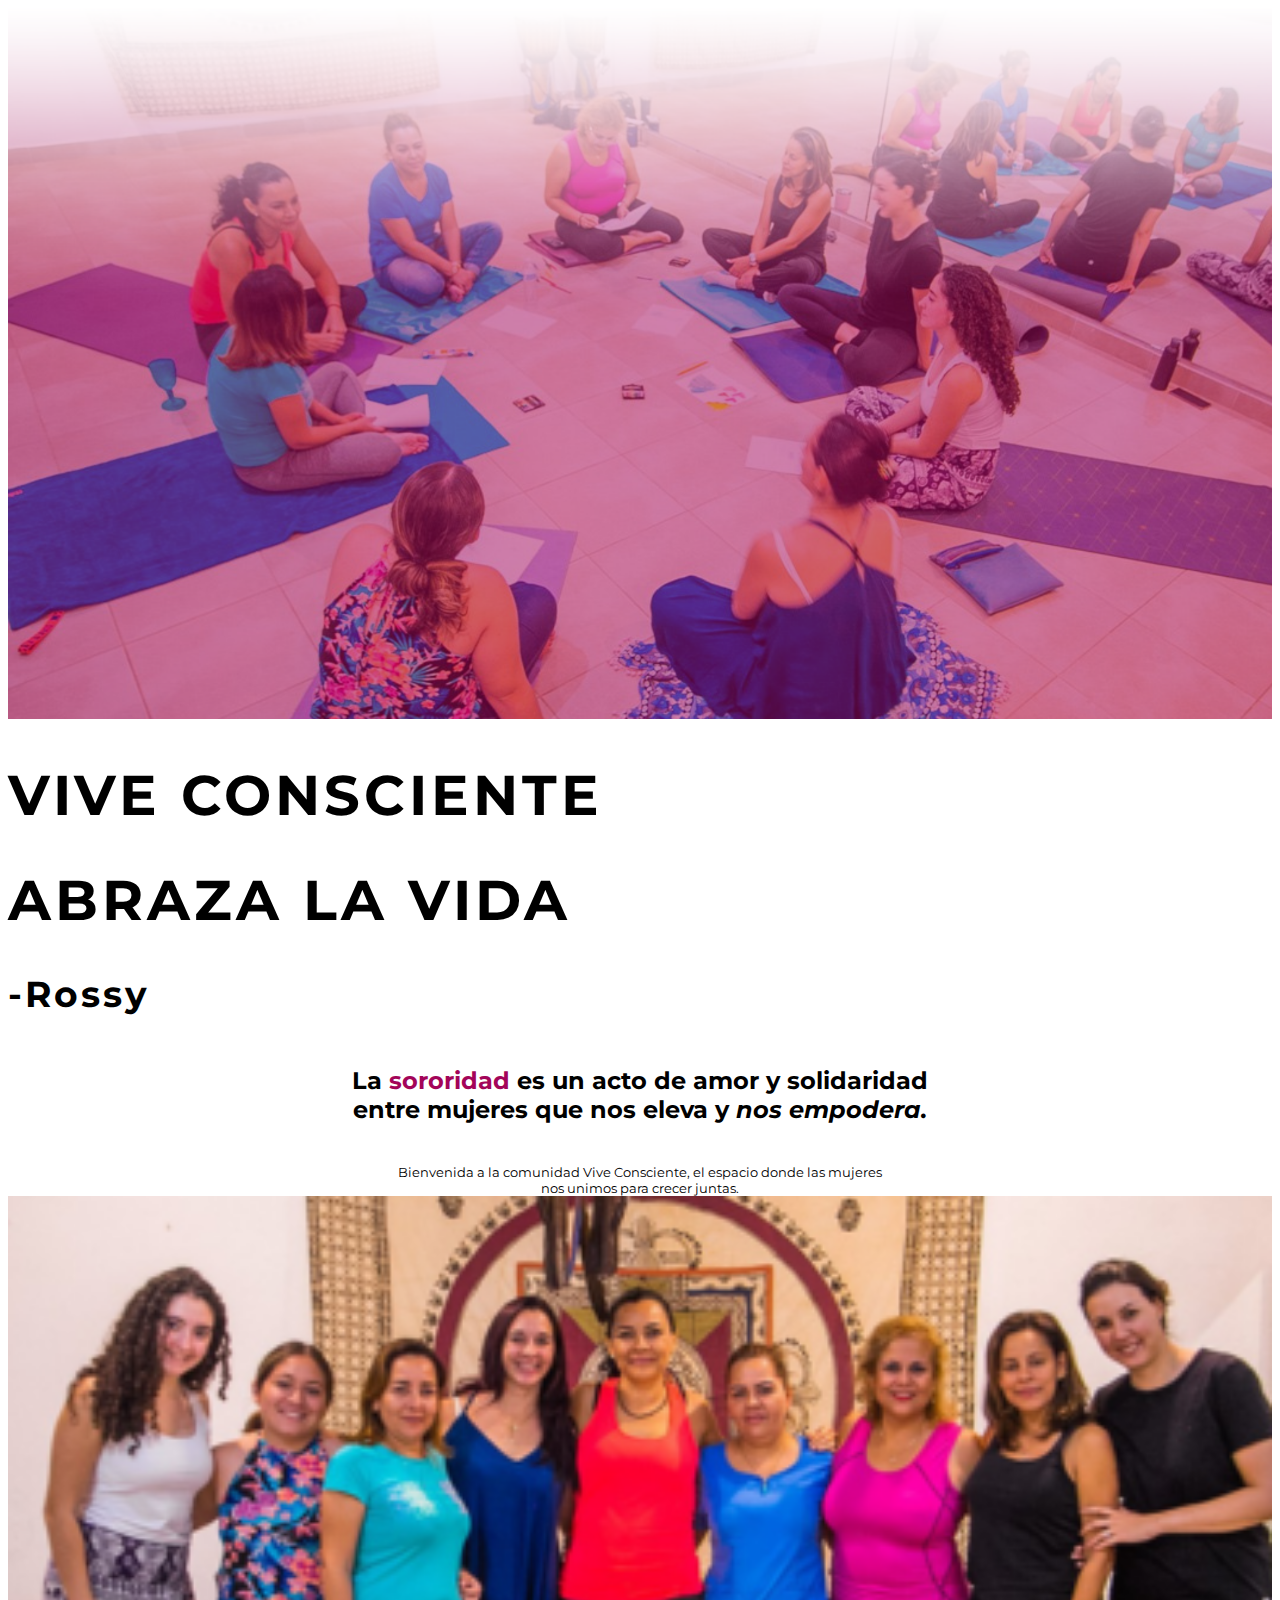
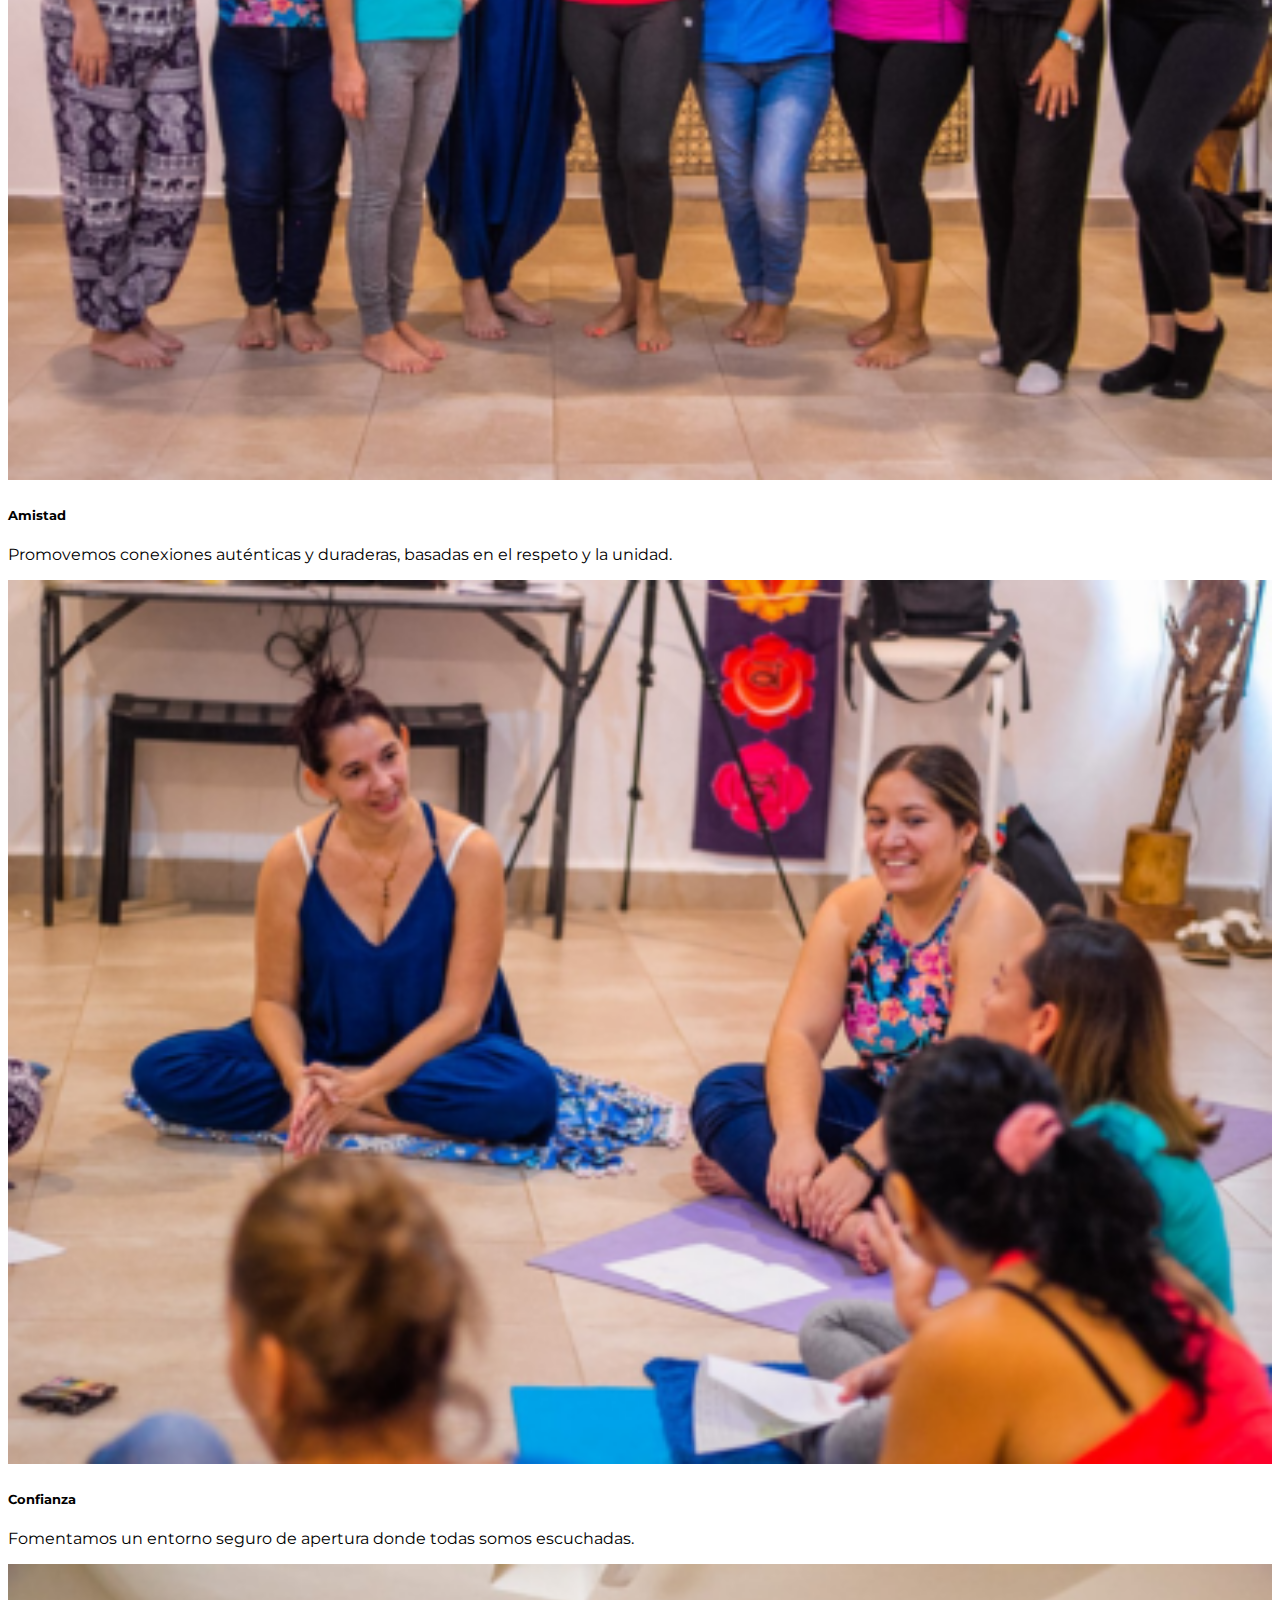
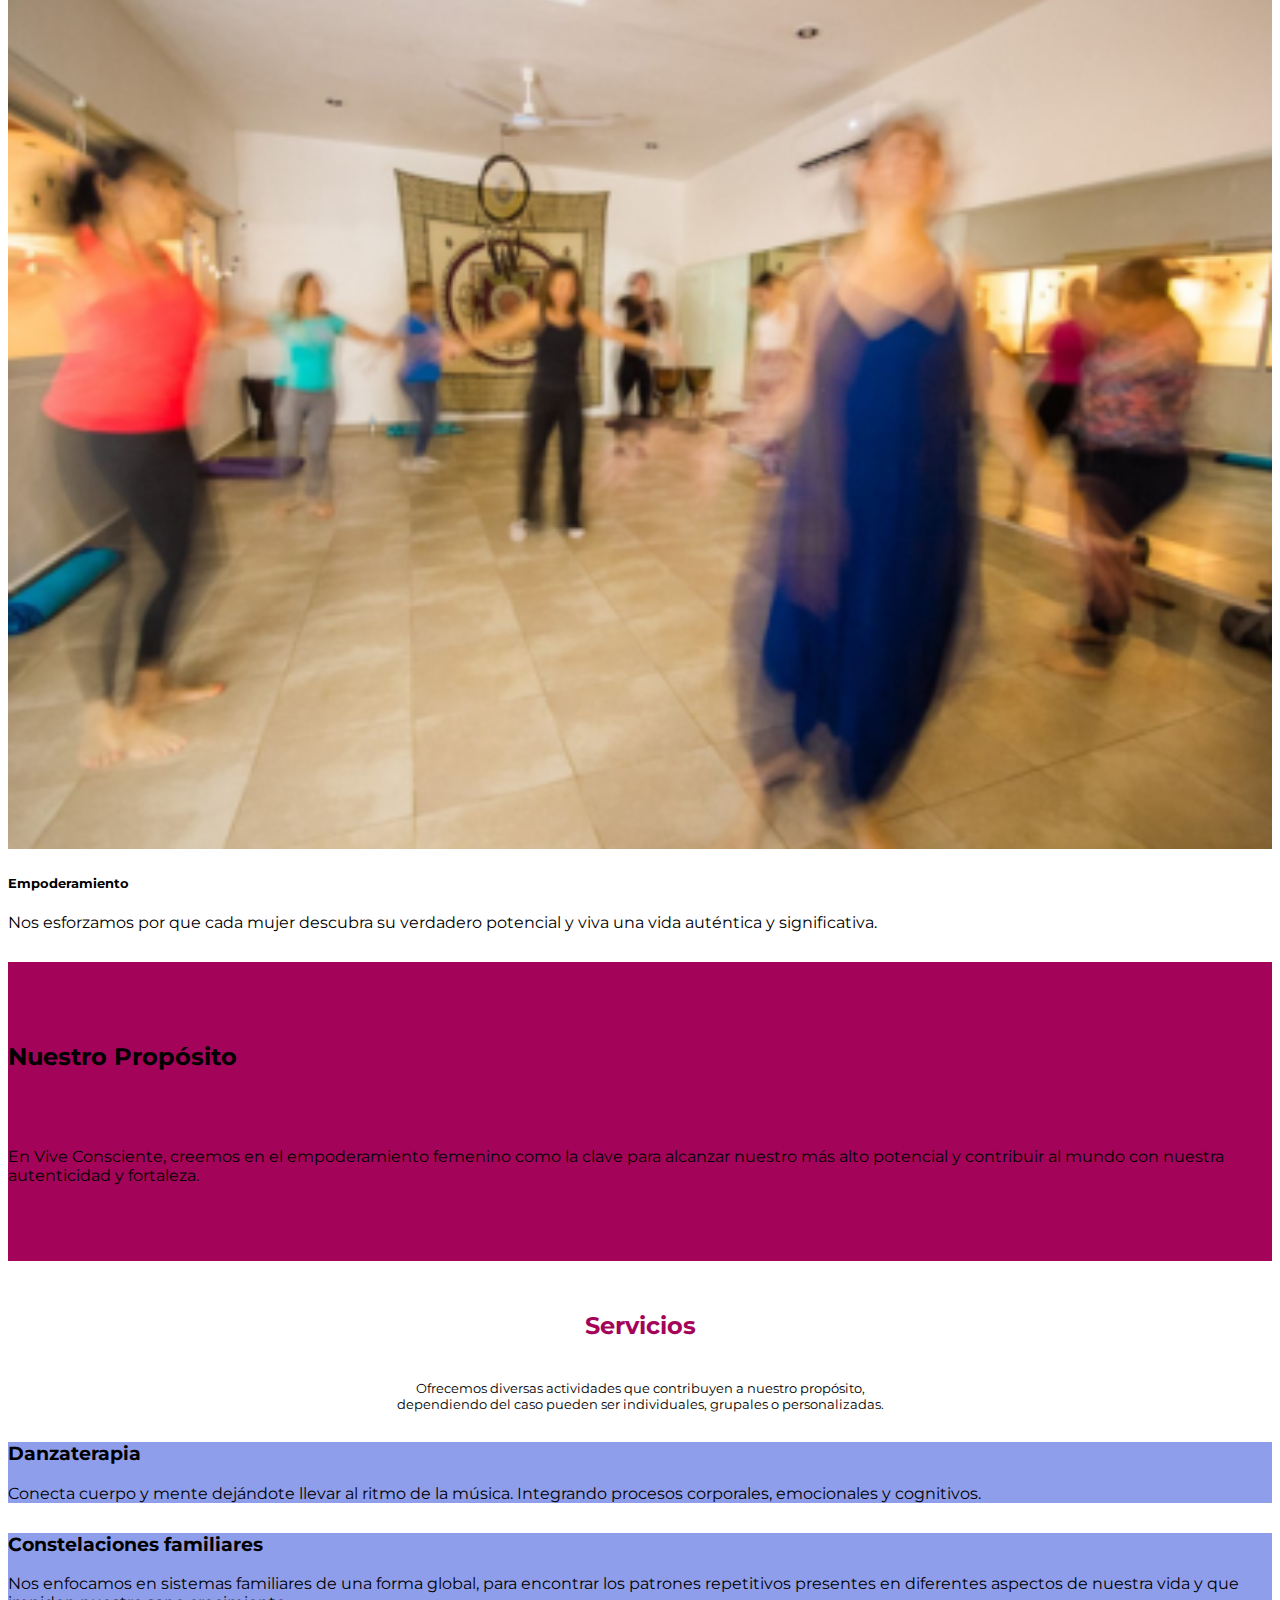
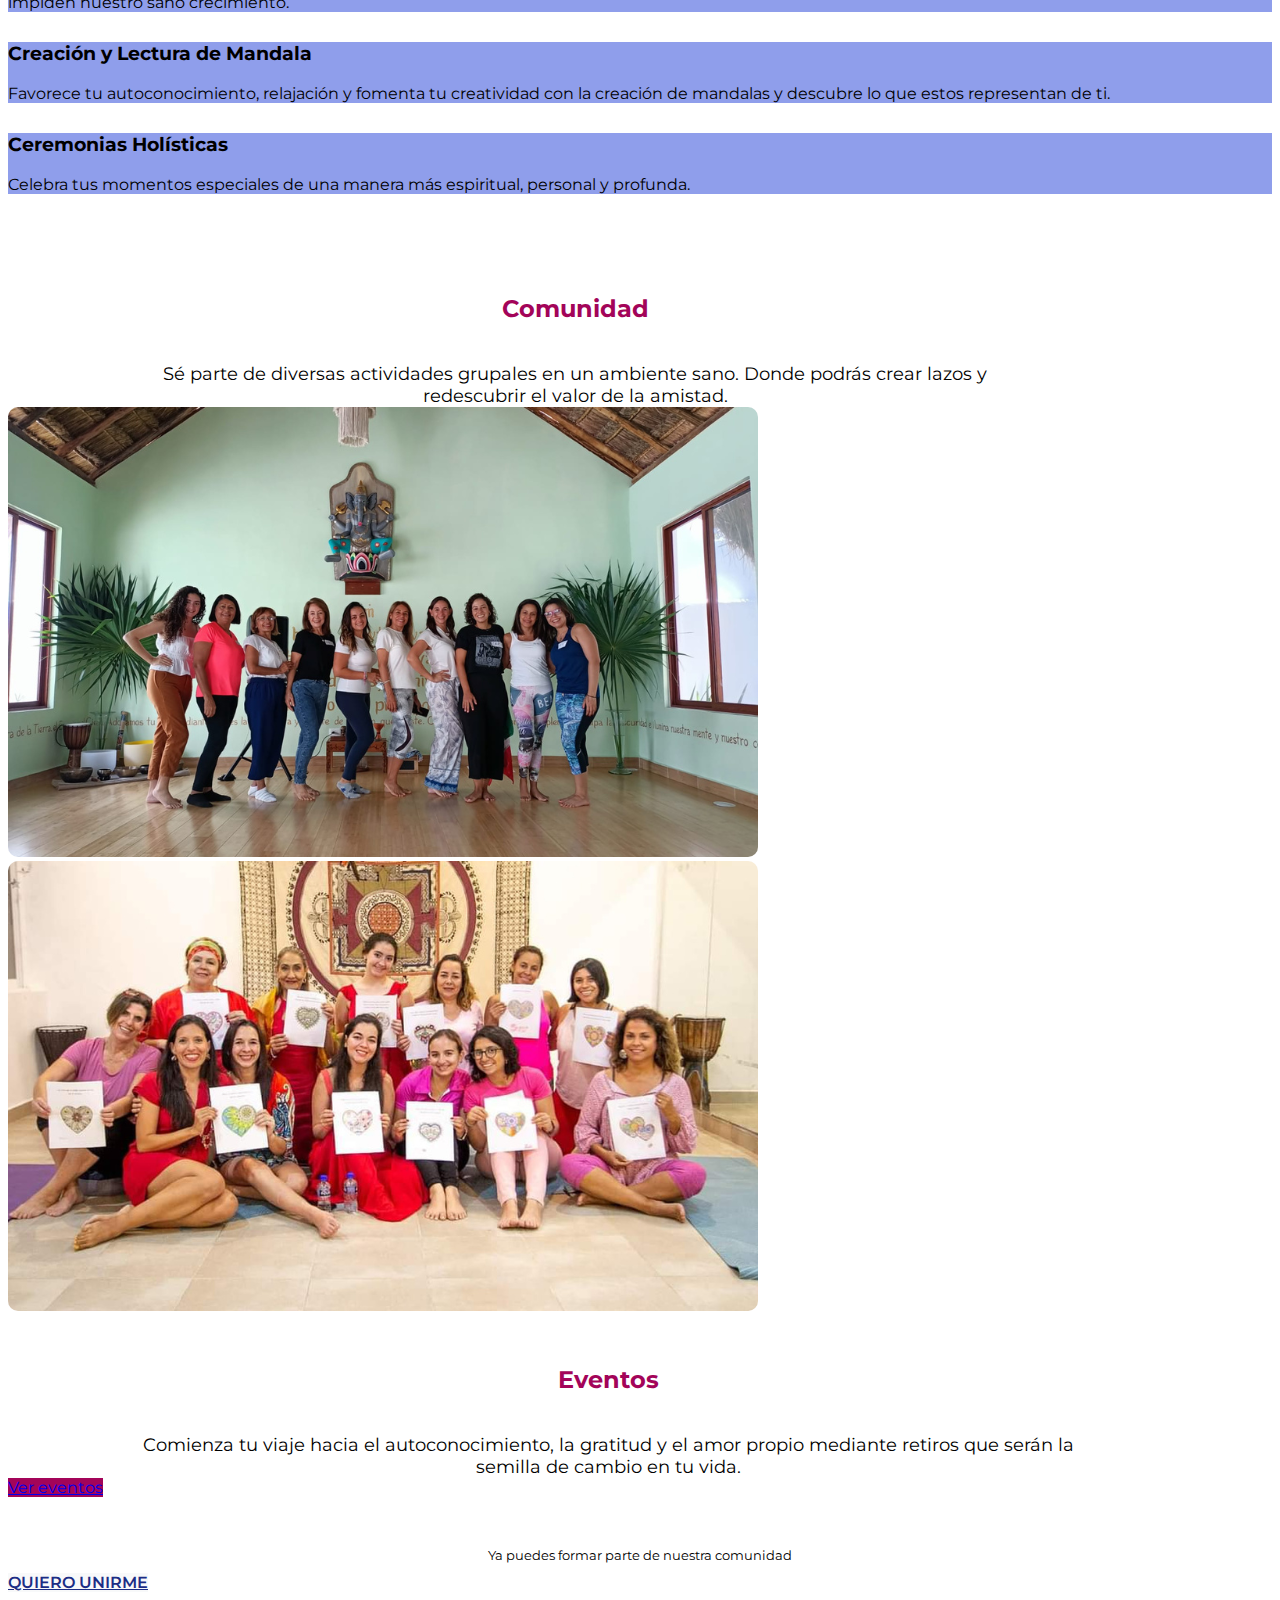
<file: index.html>
<!DOCTYPE html>
<html lang="es">
<head>
    <meta charset="UTF-8">
    <meta name="viewport" content="width=device-width, initial-scale=1.0">
    <link rel="preconnect" href="https://fonts.googleapis.com">
    <link rel="preconnect" href="https://fonts.gstatic.com" crossorigin>
    <link href="https://fonts.googleapis.com/css2?family=Montserrat:ital,wght@0,100..900;1,100..900&display=swap" rel="stylesheet">
    <link href="https://cdn.jsdelivr.net/npm/bootstrap@5.3.2/dist/css/bootstrap.min.css" rel="stylesheet" integrity="sha384-T3c6CoIi6uLrA9TneNEoa7RxnatzjcDSCmG1MXxSR1GAsXEV/Dwwykc2MPK8M2HN" crossorigin="anonymous">
    <script src="https://code.jquery.com/jquery-3.7.1.min.js" integrity="sha256-/JqT3SQfawRcv/BIHPThkBvs0OEvtFFmqPF/lYI/Cxo=" crossorigin="anonymous"></script>
    <link href="estilos.css" rel="stylesheet">
    <title>Vive Consciente</title>
</head>
<body>
  <!--Navbar-->
  <div id="navbar-container"></div>
  <!-- Navbar fin -->

  <!-- Imagen de inicio -->
  <section class="centrada d-flex justify-content-center align-items-center">
      <div class="card text-bg-dark text-center">
          <img src="img/Inicio.png" class="img-fluid img-movil" alt="...">
          <div class="card-img-overlay text-white d-flex flex-column justify-content-center">
              <h1 class="card-title1">VIVE CONSCIENTE</h1>
              <h1 class="card-title1">ABRAZA LA VIDA</h1>
              <h2 class="card-text1">-Rossy</h1>
          </div>
      </div>
  </section>
  <!-- Fin de imagen de inicio -->

  <!-- Frase -->
  <section>
    <div class="container d-flex w-100 h-100 p-3 px-3 mx-auto flex-column">
      <h2 class="frase">La <span class="resaltado">sororidad</span> es un acto de amor y solidaridad entre mujeres que nos eleva y <span class="italica">nos empodera.</span></h2>
      <h5 class="subtitulo">Bienvenida a la comunidad Vive Consciente, el espacio donde las mujeres nos unimos para crecer juntas.</h5>
    </div>
  </section>
  <!-- Fin de la frase-->

  <!-- Album de valores-->
  <div class="album py-5">
    <div class="container">
      <div class="row row-cols-1 row-cols-sm-2 row-cols-md-3 g-3 align-items-stretch">
        <div class="col d-flex flex-column">
          <div class="card shadow-sm flex-grow-1">
            <img src="img/img1.png" class="card-img-top" alt="Amistadimg">
            <div class="card-body">
              <h5 class="card-title">Amistad</h5>
              <p class="card-text">Promovemos conexiones auténticas y duraderas, basadas en el respeto y la unidad.</p>
            </div>
          </div>
        </div>
        
        <div class="col d-flex flex-column">
          <div class="card shadow-sm flex-grow-1">
            <img src="img/img2.png" class="card-img-top" alt="Confianzaimg">
            <div class="card-body">
              <h5 class="card-title">Confianza</h5>
              <p class="card-text">Fomentamos un entorno seguro de apertura donde todas somos escuchadas.</p>
            </div>
          </div>
        </div>
  
        <div class="col d-flex flex-column">
          <div class="card shadow-sm flex-grow-1">
            <img src="img/img3.png" class="card-img-top" alt="Empoderamientoimg">
            <div class="card-body">
              <h5 class="card-title">Empoderamiento</h5>
              <p class="card-text">Nos esforzamos por que cada mujer descubra su verdadero potencial y viva una vida auténtica y significativa.</p>
            </div>
          </div>
        </div>
      </div>
    </div>
  </div>
  <!-- Fin de album de valores -->

  <!-- Tarjeta propósito -->
  <div class="container mt-2 mt-lg-0 mb-4" id="proposito">
    <div class="row justify-content-center">
      <div class="col-lg-8 w-75">
        <div class="card border-0 custom-card mx-auto" style="background-color: #A30459">
          <div class="card-body text-white text-center d-flex h-100 px-3 mx-auto" style="padding-top: 60px; padding-bottom: 20px;">
            <h2 class="card-title2 font-weight-bold justify-content-center align-items-center d-flex w-lg-60 h-100 mx-lg-4">Nuestro Propósito</h5>
          </div>
          <div class="card-body text-white text-center d-flex h-100 px-3 mx-auto" style="padding-top: 20px; padding-bottom: 60px;">
            <p class="card-text mx-lg-4">En Vive Consciente, creemos en el empoderamiento femenino como la clave para alcanzar nuestro más alto potencial y contribuir al mundo con nuestra autenticidad y fortaleza.</p>
          </div>
        </div>
      </div>
    </div>
  </div>
  <!-- Fin tarjeta propósito -->


  <!-- Presentación servicios -->
  <section>
    <div class="container d-flex w-100 h-100 p-3 px-3 mx-auto flex-column" id="servicios">
      <h2 class="frase"><span class="resaltado">Servicios</span></span></h2>
      <h5 class="subtitulo">Ofrecemos diversas actividades que contribuyen a nuestro propósito, dependiendo del caso pueden ser individuales, grupales o personalizadas.</h5>
    </div>
  </section>
  <!-- Fin presentación servicios -->

  <!-- Album servicios -->
  <div class="container mt-5 mt-lg-0 mb-4">
    <div class="row justify-content-center mb-4">
      <div class="col-md-4 col-lg-4 mb-4">
        <div class="card border-0 custom-card h-100" style="background-color: #8F9EEB;">
          <div class="card-body text-white text-center d-flex flex-column justify-content-center align-items-center h-100">
            <h3 class="card-title font-weight-bold">Danzaterapia</h3>
            <p class="card-text">Conecta cuerpo y mente dejándote llevar al ritmo de la música. Integrando procesos corporales, emocionales y cognitivos.</p>
          </div>
        </div>
      </div>
      <div class="col-md-4 col-lg-4 mb-4">
        <div class="card border-0 custom-card h-100" style="background-color: #8F9EEB;">
          <div class="card-body text-white text-center d-flex flex-column justify-content-center align-items-center h-100">
            <h3 class="card-title font-weight-bold">Constelaciones familiares</h3>
            <p class="card-text">Nos enfocamos en sistemas familiares de una forma global, para encontrar los patrones repetitivos presentes en diferentes aspectos de nuestra vida y que impiden nuestro sano crecimiento.</p>
          </div>
        </div>
      </div>
    </div>
    <div class="row justify-content-center">
      <div class="col-md-4 col-lg-4 mb-4">
        <div class="card border-0 custom-card h-100" style="background-color: #8F9EEB;">
          <div class="card-body text-white text-center d-flex flex-column justify-content-center align-items-center h-100">
            <h3 class="card-title font-weight-bold">Creación y Lectura de Mandala</h3>
            <p class="card-text">Favorece tu autoconocimiento, relajación y fomenta tu creatividad con la creación de mandalas y descubre lo que estos representan de ti.</p>
          </div>
        </div>
      </div>
      <div class="col-md-4 col-lg-4 mb-4">
        <div class="card border-0 custom-card h-100" style="background-color: #8F9EEB;">
          <div class="card-body text-white text-center d-flex flex-column justify-content-center align-items-center h-100">
            <h3 class="card-title font-weight-bold">Ceremonias Holísticas</h3>
            <p class="card-text">Celebra tus momentos especiales de una manera más espiritual, personal y profunda.</p>
          </div>
        </div>
      </div>
    </div>
  </div>    
  <!-- Fin album servicios -->


  <!-- Comunidad info -->
  <div class="container2 mt-5 mb-0" style="margin-top: 50px;" id="comunidad">
    <div class="row justify-content-center">
      <div class="col-md-4">
        <h2 class="frase resaltado text-center">Comunidad</h2>
        <h5 class="subtitulo2">Sé parte de diversas actividades grupales en un ambiente sano. Donde podrás crear lazos y redescubrir el valor de la amistad.</h5>
      </div>
      <div class="col-md-4">
        <img src="img/imgcomunidad.png" alt="Sole image" class="img2 img-fluid mb-3 mx-auto m-3">
      </div>
    </div>
  </div>
  <!-- Fin comunidad info -->

  <!-- Eventos info -->
  <div class="container2 mt-5 mb-3" id="eventos">
    <div class="row justify-content-center">
      <div class="col-md-4">
        <img src="img/imgeventos.png" alt="Sole image" class="img2 img-fluid mb-3 mx-auto m-3">
      </div>
      <div class="col-md-4">
        <h2 class="frase resaltado text-center">Eventos</h2>
        <h5 class="subtitulo2">Comienza tu viaje hacia el autoconocimiento, la gratitud y el amor propio mediante retiros que serán la semilla de cambio en tu vida.</h5>
        <div class="d-grid gap-2 d-md-flex justify-content-md-center">
          <a class="btn me-md-2 my-4 text-white" type="button" href="eventos.html" style="background-color: #A30459;">Ver eventos</a>
        </div>
      </div>
    </div>
  </div>
  <!-- Fin eventos info -->

  <!-- Mas info -->
  <section>
    <div class="container d-flex w-100 h-100 p-3 px-3 mx-auto flex-column">
      <div>
        <h5 class="subtitulo" style="margin-bottom:10px; margin-top:50px">Ya puedes formar parte de nuestra comunidad</h5>
      </div>
      <div class="d-grid gap-2 d-md-flex justify-content-md-center">
        <a class="btn btn-outline-primary me-md-2" type="button" href="registro.html">QUIERO UNIRME</a>
      </div>
    </div>
  </section>
  <!-- Fin más info -->

  <!-- Footer -->
  <div id="footer-container"></div>
  <!-- Fin del footer -->
  
  <script>
    $(document).ready(function() {
      // Cargar el navbar
      $('#navbar-container').load('comunes/navbar.html');
      $('#footer-container').load('comunes/footer.html');
    });
  </script>

</body>
</html>
</file>
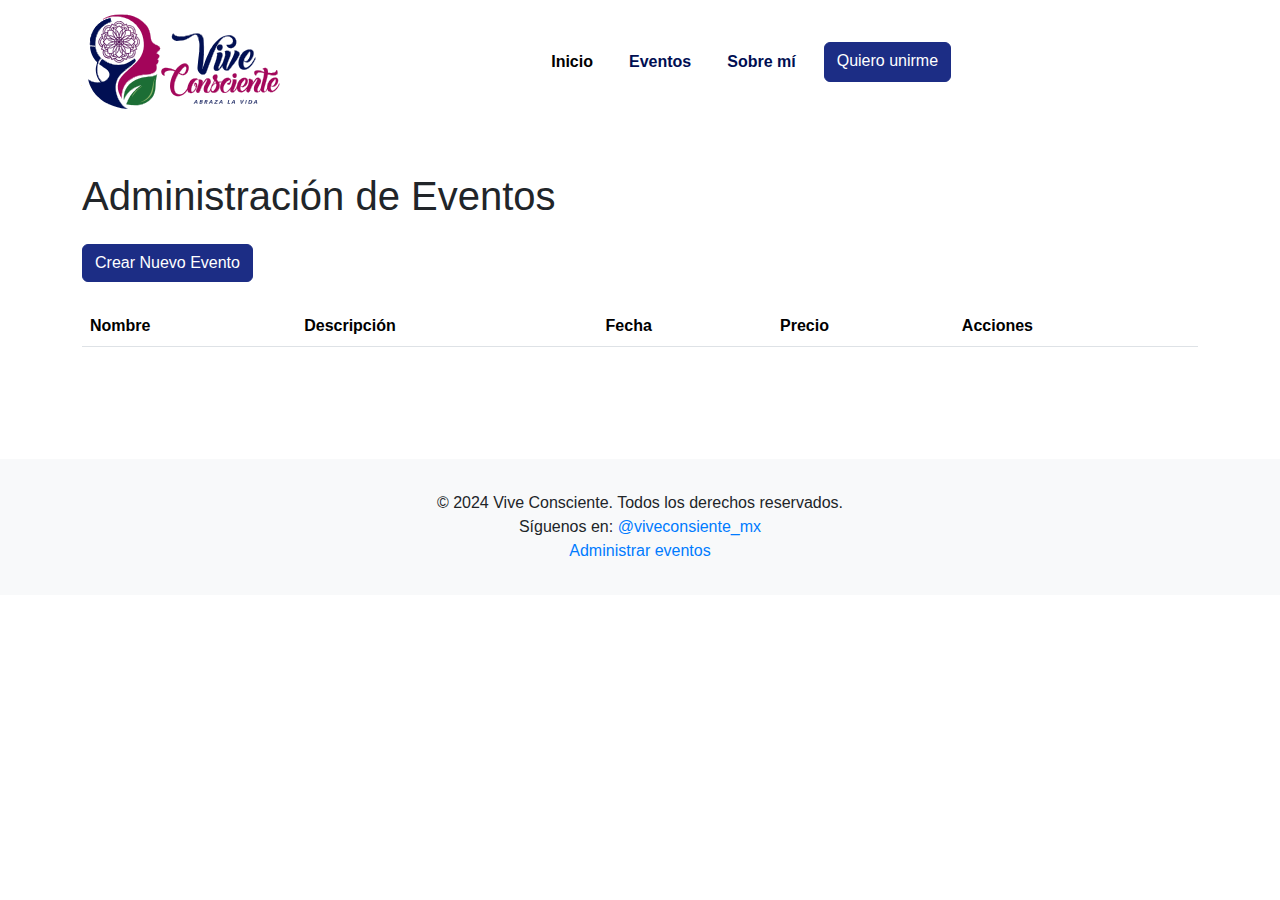
<file: admin_eventos.html>
<!DOCTYPE html>
<html lang="es">
<head>
    <meta charset="UTF-8">
    <meta name="viewport" content="width=device-width, initial-scale=1.0">
    <link href="https://cdn.jsdelivr.net/npm/bootstrap@5.3.2/dist/css/bootstrap.min.css" rel="stylesheet">
    <script src="https://code.jquery.com/jquery-3.7.1.min.js"></script>
    <link href="estilos.css" rel="stylesheet">
    <title>Administración de Eventos - Vive Consciente</title>
</head>
<body>
    <div id="navbar-container"></div>

    <div class="container py-5">
        <h1 class="mb-4">Administración de Eventos</h1>
        <a href="crear_evento.html" class="btn btn-primary mb-4">Crear Nuevo Evento</a>
        <table class="table table-striped">
            <thead>
                <tr>
                    <th>Nombre</th>
                    <th>Descripción</th>
                    <th>Fecha</th>
                    <th>Precio</th>
                    <th>Acciones</th>
                </tr>
            </thead>
            <tbody id="event-table-body">
            </tbody>
        </table>
    </div>

    <div id="footer-container"></div>

    <script>
        $(document).ready(function() {
            $('#navbar-container').load('comunes/navbar.html');
            $('#footer-container').load('comunes/footer.html');

            $.ajax({
                url: 'http://localhost:8000/eventos/',
                method: 'GET',
                success: function(eventos) {
                    eventos.forEach(evento => {
                        $('#event-table-body').append(`
                            <tr>
                                <td>${evento.nombre}</td>
                                <td>${evento.descripcion}</td>
                                <td>${evento.fecha}</td>
                                <td>${evento.precio}</td>
                                <td>
                                    <a href="modificar_evento.html?id=${evento._id}" class="btn btn-warning btn-sm">Modificar</a>
                                    <button class="btn btn-danger btn-sm" onclick="eliminarEvento('${evento._id}')">Eliminar</button>
                                </td>
                            </tr>
                        `);
                    });
                },
                error: function(err) {
                    console.error('Error cargando eventos:', err);
                }
            });
        });

        function eliminarEvento(id) {
            $.ajax({
                url: `http://localhost:8000/eventos/${id}`,
                method: 'DELETE',
                success: function() {
                    location.reload();
                },
                error: function(err) {
                    console.error('Error eliminando evento:', err);
                }
            });
        }
    </script>
</body>
</html>
</file>
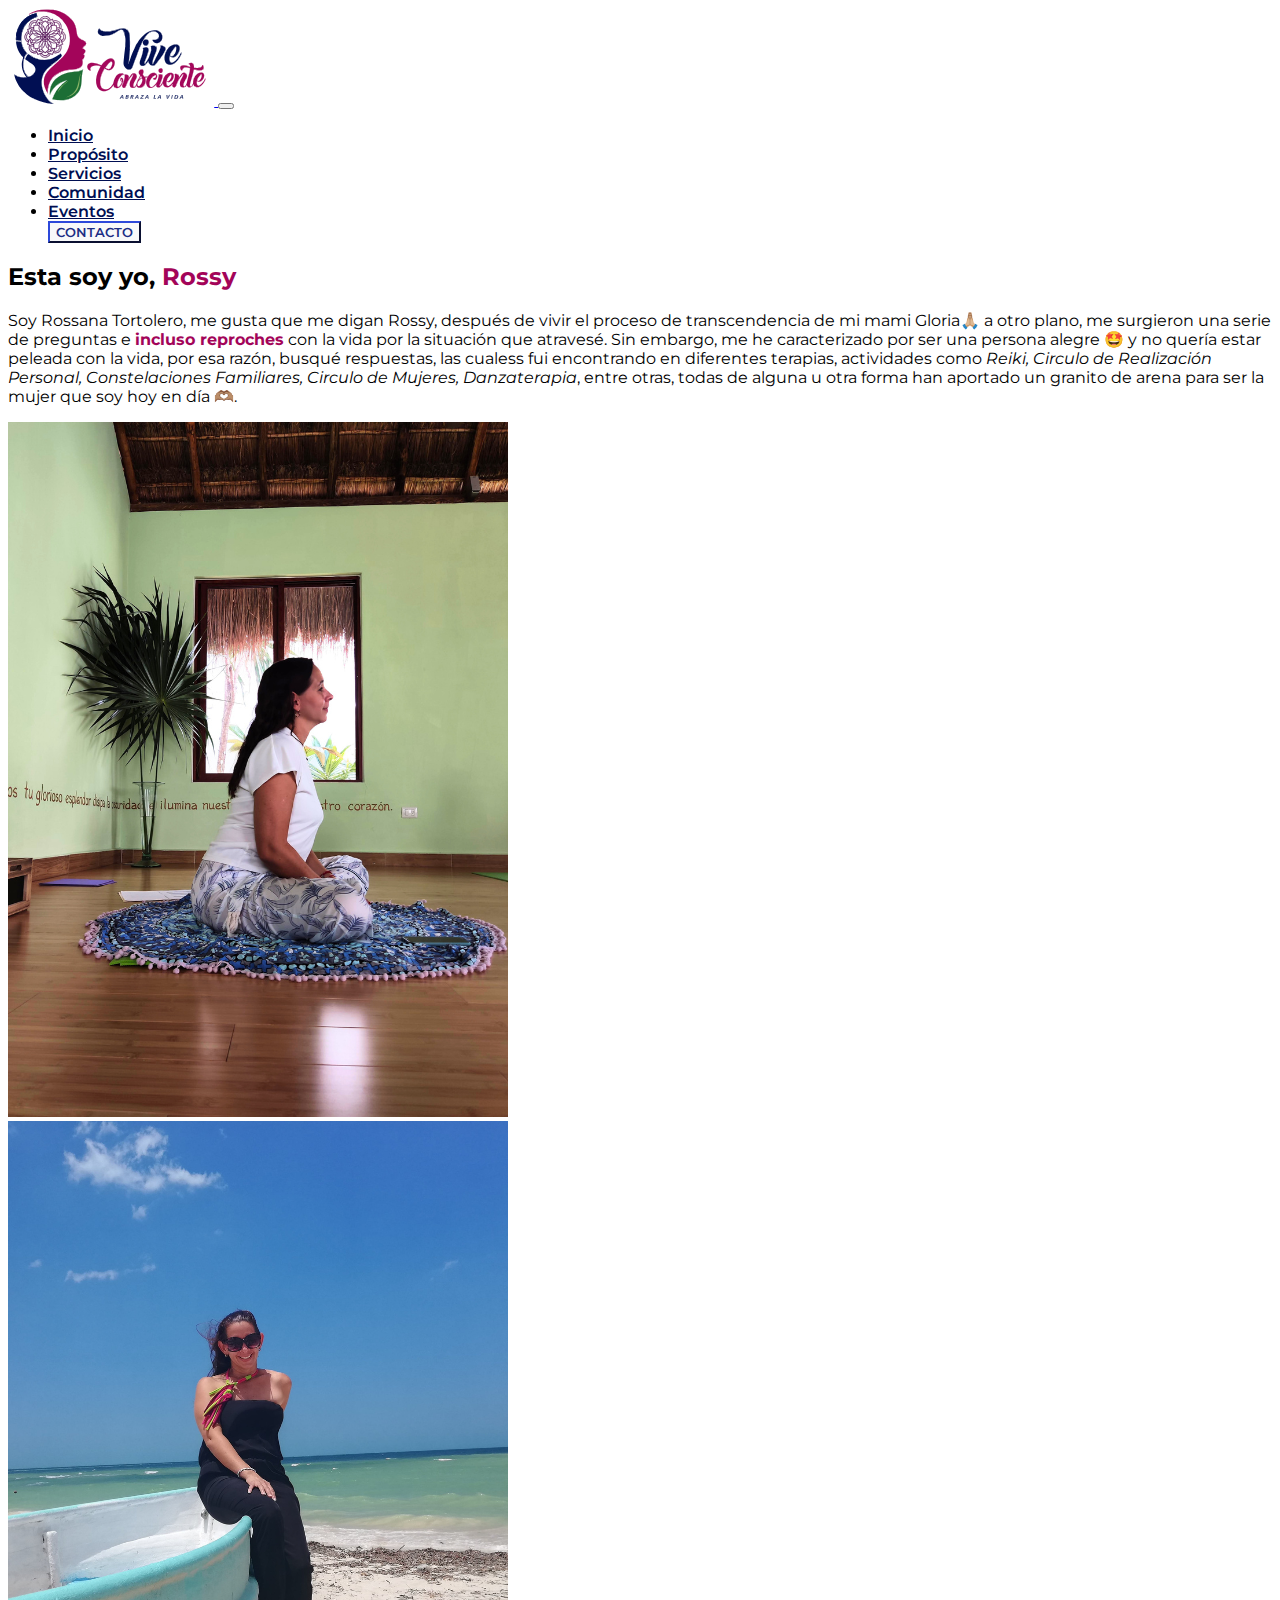
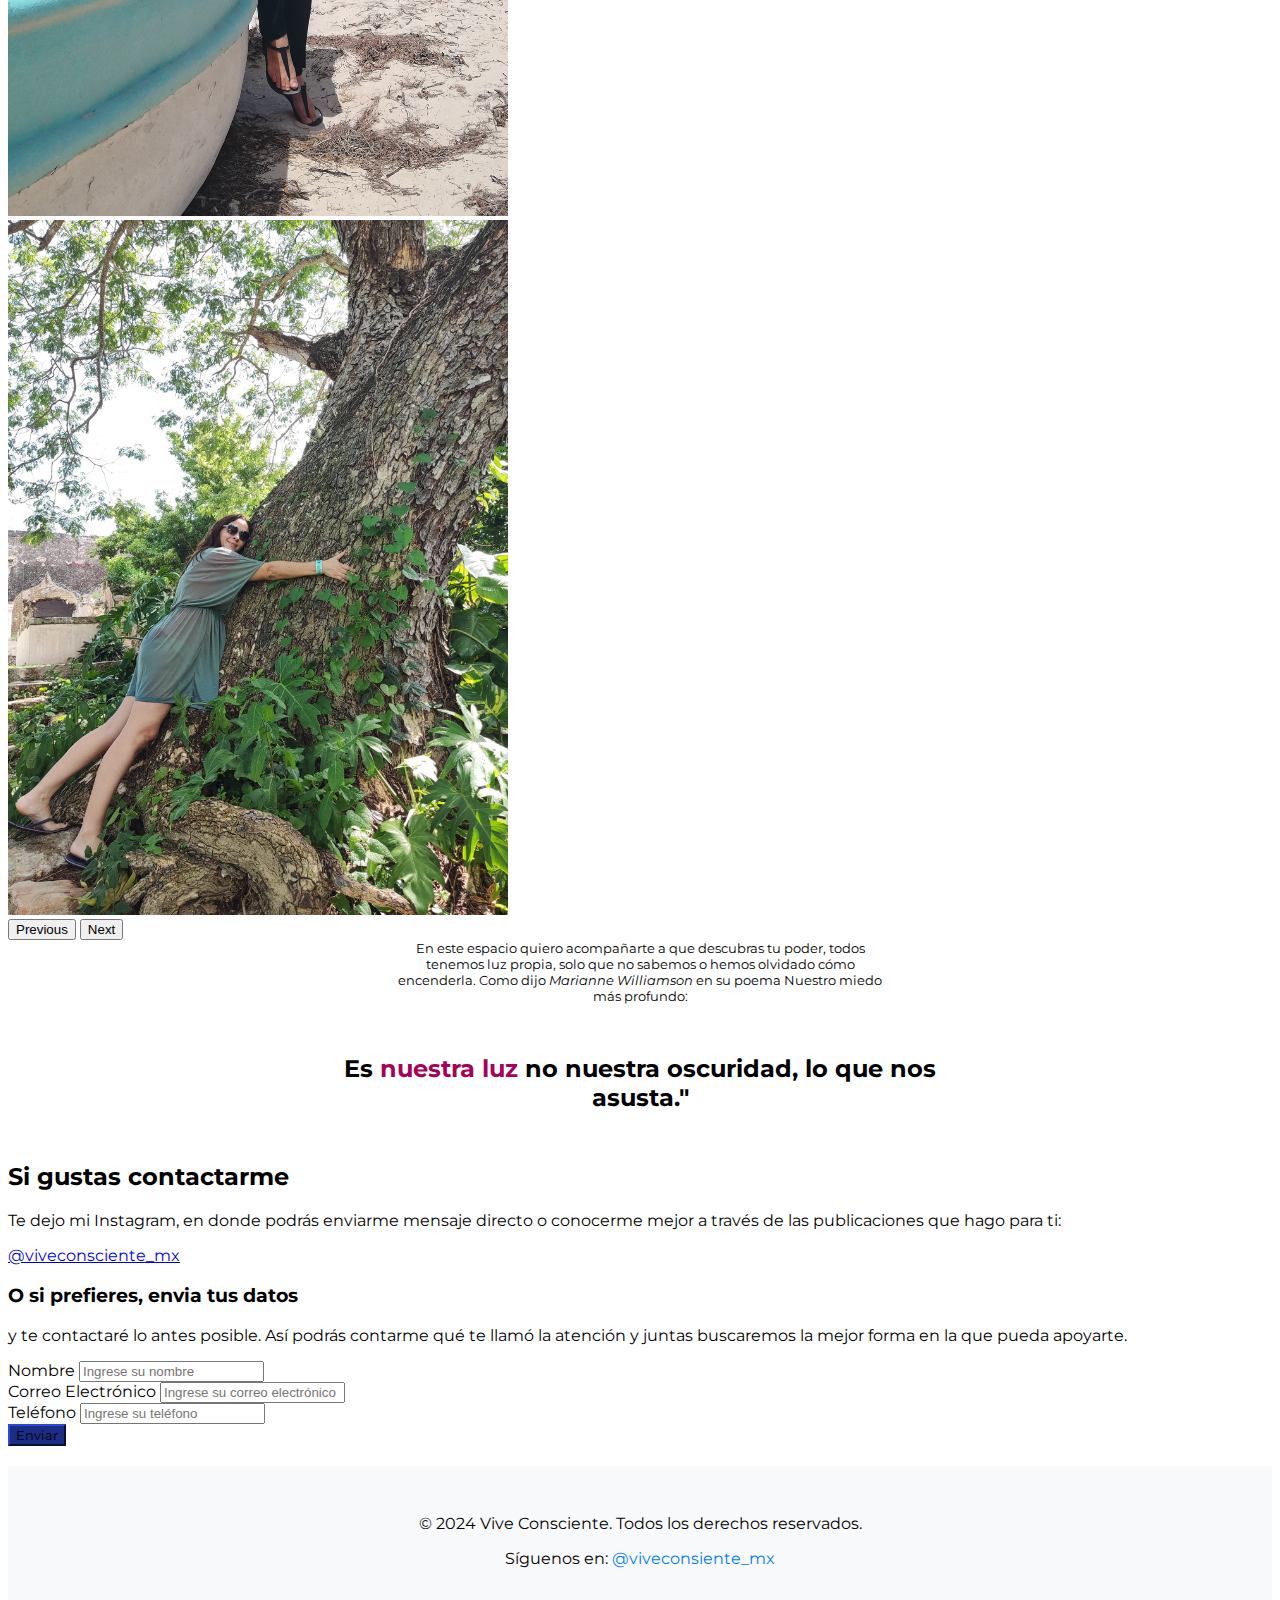
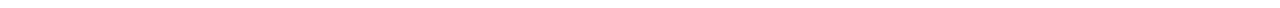
<file: contacto.html>
<!DOCTYPE html>
<html lang="en">
<head>
    <meta charset="UTF-8">
    <meta name="viewport" content="width=device-width, initial-scale=1.0">
    <link rel="preconnect" href="https://fonts.googleapis.com">
    <link rel="preconnect" href="https://fonts.gstatic.com" crossorigin>
    <link href="https://fonts.googleapis.com/css2?family=Montserrat:ital,wght@0,100..900;1,100..900&display=swap" rel="stylesheet">
    <link href="https://cdn.jsdelivr.net/npm/bootstrap@5.3.2/dist/css/bootstrap.min.css" rel="stylesheet" integrity="sha384-T3c6CoIi6uLrA9TneNEoa7RxnatzjcDSCmG1MXxSR1GAsXEV/Dwwykc2MPK8M2HN" crossorigin="anonymous">
    <link href="estilos.css" rel="stylesheet">
    <title>Vive Consciente</title>
    <title>Contacto</title>
</head>
<body>
    <!--Navbar-->
    <nav class="navbar navbar-expand-lg bg-body-white navbar-custom">
    <div class="container">
        <!-- logo -->
        <a class="navbar-brand" href="#">
        <img src="img/logo vc3.svg" alt="VCLogo" width="206.25" height="97.5">
        </a>

        <button class="navbar-toggler" type="button" data-bs-toggle="collapse" data-bs-target="#navbarSupportedContent" aria-controls="navbarSupportedContent" aria-expanded="false" aria-label="Toggle navigation">
        <span class="navbar-toggler-icon"></span>
        </button>
        <div class="collapse navbar-collapse" id="navbarSupportedContent">
        <ul class="navbar-nav mx-auto mb-2 mb-lg-0">
            <li class="nav-item">
            <a class="nav-link" href="index.html">Inicio</a>
            </li>
            <li class="nav-item">
            <a class="nav-link" href="index.html#proposito">Propósito</a>
            </li>
            <li class="nav-item">
            <a class="nav-link" href="index.html#servicios">Servicios</a>
            </li>
            <li class="nav-item">
            <a class="nav-link" href="index.html#comunidad">Comunidad</a>
            </li>
            <li class="nav-item">
            <a class="nav-link" href="index.html#eventos">Eventos</a>
            </li>
            <div class="d-grid gap-2 d-md-flex justify-content-md-end">
            <button class="btn btn-outline-primary me-md-2" type="button">CONTACTO</button>
            </div>
    </div>
    </nav>
    <!-- Navbar fin -->

    <!-- Presentación -->
    <section class="container py-5">
        <div class="row align-items-center">
          <div class="col-md-6 text-center mx-auto">
            <h2>Esta soy yo, <span class="resaltado">Rossy</span></h2>
            <p>Soy Rossana Tortolero, me gusta que me digan Rossy, después de vivir el proceso de transcendencia de mi mami Gloria🙏🏼 a otro plano, me surgieron una serie de preguntas e <span class="resaltado">incluso reproches</span> con la vida por la situación que atravesé. Sin embargo, me he caracterizado por ser una persona alegre 🤩 y no quería estar peleada con la vida, por esa razón, busqué respuestas, las cualess fui encontrando en diferentes terapias, actividades como <span class="italica">Reiki, Circulo de Realización Personal, Constelaciones Familiares, Circulo de Mujeres, Danzaterapia</span>, entre otras, todas de alguna u otra forma han aportado un granito de arena para ser la mujer que soy hoy en día 🫶🏽.</p>
          </div>
          <div class="col-md-6">
            <div id="carouselControls" class="carousel slide" data-bs-ride="carousel">
              <div class="carousel-inner">
                <div class="carousel-item active">
                  <img src="img/imgcont1.png" class="d-block w-100 rounded-3" alt="...">
                </div>
                <div class="carousel-item">
                  <img src="img/imgcont2.png" class="d-block w-100 rounded-3" alt="...">
                </div>
                <div class="carousel-item">
                  <img src="img/imgcont3.png" class="d-block w-100 rounded-3" alt="...">
                </div>
              </div>
              <button class="carousel-control-prev" type="button" data-bs-target="#carouselControls" data-bs-slide="prev">
                <span class="carousel-control-prev-icon" aria-hidden="true"></span>
                <span class="visually-hidden">Previous</span>
              </button>
              <button class="carousel-control-next" type="button" data-bs-target="#carouselControls" data-bs-slide="next">
                <span class="carousel-control-next-icon" aria-hidden="true"></span>
                <span class="visually-hidden">Next</span>
              </button>
            </div>
          </div>
        </div>
    </section>
    <!-- Presentación fin -->

    <!-- Frase -->
    <section>
      <div class="container d-flex w-100 h-100 p-3 px-3 mx-auto flex-column">
        <h5 class="subtitulo">En este espacio quiero acompañarte a que descubras tu poder, todos tenemos luz propia, solo que no sabemos o hemos olvidado cómo encenderla. Como dijo <span class="italica">Marianne Williamson</span> en su poema Nuestro miedo más profundo:</h5>
        <h2 class="frase">Es <span class="resaltado">nuestra luz</span> no nuestra oscuridad, lo que nos asusta."</h2>
      </div>
    </section>
    <!-- Frase fin -->

    <!-- Formulario e información -->
    <section class="container py-5 " style="margin-bottom:20px; margin-top:50px">
      <div class="row align-items-center">
        <div class="col-md-6 text-center">
          <h2>Si gustas contactarme</h2>
          <p>Te dejo mi Instagram, en donde podrás enviarme mensaje directo o conocerme mejor a través de las publicaciones que hago para ti:</p>
          <div class="instagram-container">
            <a href="https://www.instagram.com/viveconsciente_mx" target="_blank">@viveconsciente_mx</a>
          </div>
          
        </div>
        <div class="col-md-6 elemento">
          <div class="row mb-3">
            <div class="col text-center">
              <h3>O si prefieres, envia tus datos</h3>
              <p>y te contactaré lo antes posible. Así podrás contarme qué te llamó la atención y juntas buscaremos la mejor forma en la que pueda apoyarte.</p>
            </div>
          </div>
          <div class="row">
            <div class="col">
              <form>
                <div class="mb-3">
                  <label for="nombre" class="form-label">Nombre</label>
                  <input type="text" class="form-control" id="nombre" placeholder="Ingrese su nombre">
                </div>
                <div class="mb-3">
                  <label for="email" class="form-label">Correo Electrónico</label>
                  <input type="email" class="form-control" id="email" placeholder="Ingrese su correo electrónico">
                </div>
                <div class="mb-3">
                  <label for="telefono" class="form-label">Teléfono</label>
                  <input type="tel" class="form-control" id="telefono" pattern="[0-9]+" placeholder="Ingrese su teléfono">
                </div>
                <button type="submit" class="btn btn-primary">Enviar</button>
              </form>
            </div>
          </div>
        </div>
      </div>
    </section>
    <!-- Fin forms e info-->

    <!-- Footer -->
    <footer class="footer mt-5">
        <div class="container">
        <p>&copy; 2024 Vive Consciente. Todos los derechos reservados.</p>
        <p>Síguenos en: <a href="https://www.instagram.com/viveconsciente_mx" target="_blank">@viveconsiente_mx</a></p>
    </div>
    </footer>
     <!-- Fin del footer -->

  <script src="https://cdn.jsdelivr.net/npm/bootstrap@5.3.2/dist/js/bootstrap.bundle.min.js" integrity="sha384-C6RzsynM9kWDrMNeT87bh95OGNyZPhcTNXj1NW7RuBCsyN/o0jlpcV8Qyq46cDfL" crossorigin="anonymous"></script>
    
</body>
</html>
</file>
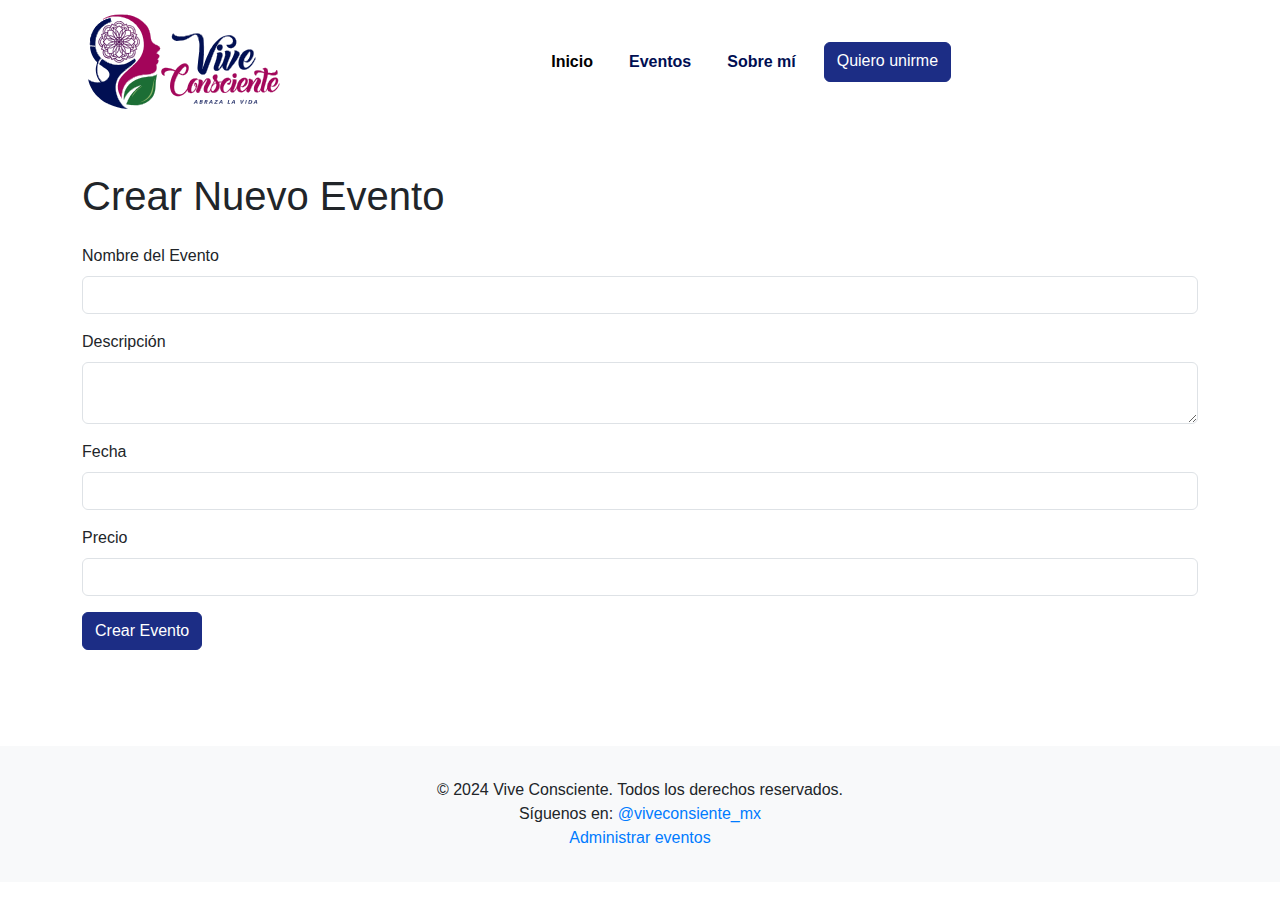
<file: crear_evento.html>
<!DOCTYPE html>
<html lang="es">
<head>
    <meta charset="UTF-8">
    <meta name="viewport" content="width=device-width, initial-scale=1.0">
    <link href="https://cdn.jsdelivr.net/npm/bootstrap@5.3.2/dist/css/bootstrap.min.css" rel="stylesheet">
    <script src="https://code.jquery.com/jquery-3.7.1.min.js"></script>
    <link href="estilos.css" rel="stylesheet">
    <title>Crear Evento - Vive Consciente</title>
</head>
<body>
    <div id="navbar-container"></div>

    <div class="container py-5">
        <h1 class="mb-4">Crear Nuevo Evento</h1>
        <form id="create-event-form">
            <div class="mb-3">
                <label for="nombre" class="form-label">Nombre del Evento</label>
                <input type="text" class="form-control" id="nombre" name="nombre" required>
            </div>
            <div class="mb-3">
                <label for="descripcion" class="form-label">Descripción</label>
                <textarea class="form-control" id="descripcion" name="descripcion" required></textarea>
            </div>
            <div class="mb-3">
                <label for="fecha" class="form-label">Fecha</label>
                <input type="text" class="form-control" id="fecha" name="fecha" required>
            </div>
            <div class="mb-3">
                <label for="precio" class="form-label">Precio</label>
                <input type="text" class="form-control" id="precio" name="precio" required>
            </div>
            <button type="submit" class="btn btn-primary">Crear Evento</button>
        </form>
    </div>

    <div id="footer-container"></div>

    <script>
        $(document).ready(function() {
            $('#navbar-container').load('comunes/navbar.html');
            $('#footer-container').load('comunes/footer.html');

            $('#create-event-form').submit(function(event) {
                event.preventDefault();

                const nuevoEvento = {
                    nombre: $('#nombre').val(),
                    descripcion: $('#descripcion').val(),
                    fecha: $('#fecha').val(),
                    precio: $('#precio').val()
                };

                $.ajax({
                    url: 'http://localhost:8000/eventos/',
                    method: 'POST',
                    contentType: 'application/json',
                    data: JSON.stringify(nuevoEvento),
                    success: function() {
                        window.location.href = 'admin_eventos.html';
                    },
                    error: function(err) {
                        console.error('Error creando evento:', err);
                    }
                });
            });
        });
    </script>
</body>
</html>
</file>
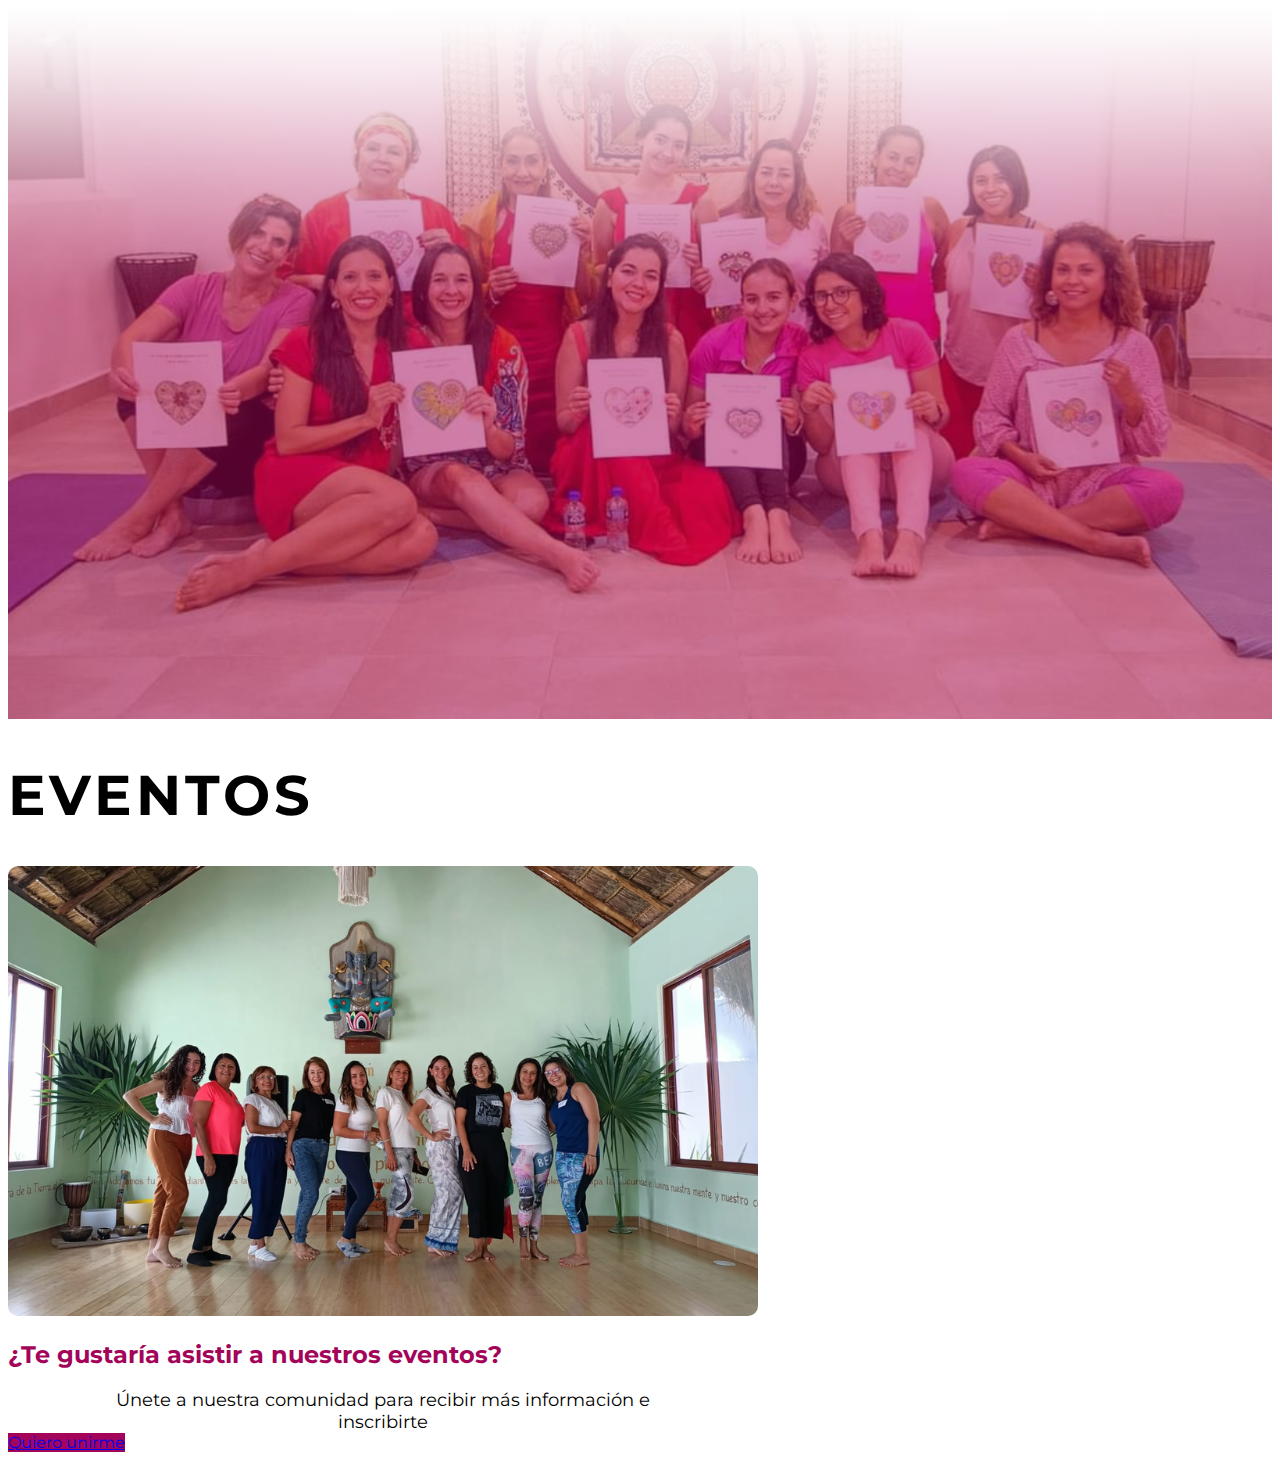
<file: eventos.html>
<!DOCTYPE html>
<html lang="en">
<head>
    <meta charset="UTF-8">
    <meta name="viewport" content="width=device-width, initial-scale=1.0">
    <link rel="preconnect" href="https://fonts.googleapis.com">
    <link rel="preconnect" href="https://fonts.gstatic.com" crossorigin>
    <link href="https://fonts.googleapis.com/css2?family=Montserrat:ital,wght@0,100..900;1,100..900&display=swap" rel="stylesheet">
    <link href="https://cdn.jsdelivr.net/npm/bootstrap@5.3.2/dist/css/bootstrap.min.css" rel="stylesheet" integrity="sha384-T3c6CoIi6uLrA9TneNEoa7RxnatzjcDSCmG1MXxSR1GAsXEV/Dwwykc2MPK8M2HN" crossorigin="anonymous">
    <script src="https://code.jquery.com/jquery-3.7.1.min.js" integrity="sha256-/JqT3SQfawRcv/BIHPThkBvs0OEvtFFmqPF/lYI/Cxo=" crossorigin="anonymous"></script>
    <link href="estilos.css" rel="stylesheet">
    <title>Vive Consciente</title>
    <title>Contacto</title>
</head>
<body>
    <!--Navbar-->
    <div id="navbar-container" class="container-fluid"></div>
    <!-- Navbar fin -->

    <!-- Imagen -->
    <section class="centrada d-flex justify-content-center align-items-center">
      <div class="card text-bg-dark text-center">
          <img src="img/eventos.png" class="img-fluid img-movil" alt="...">
          <div class="card-img-overlay text-white d-flex flex-column justify-content-center">
              <h1 class="card-title1">EVENTOS</h1>
          </div>
      </div>
  </section>
    <!-- Fin de imagen -->

    <!-- Catalogo -->
    <div class="container py-5">
      <div id="event-catalog" class="row row-cols-1 row-cols-sm-2 row-cols-md-3 g-3"></div>
    </div>
    <!-- Fin de catalogo -->

    <!-- Llamada de accion -->
    <div class="container2 mt-5 mb-3 px-0 px-sm-3" id="eventos">
      <div class="row justify-content-center">
        <div class="col-md-4">
          <img src="img/imgcomunidad.png" alt="Sole image" class="img2 img-fluid mb-3 mx-auto m-3">
        </div>
          <div class="col-md-4 d-flex align-items-center">
            <div>
            <h2 class="resaltado text-center my-3">¿Te gustaría asistir a nuestros eventos?</h2>
            <h5 class="subtitulo2">Únete a nuestra comunidad para recibir más información e inscribirte</h5>
            <div class="d-grid gap-2 d-md-flex justify-content-md-center">
              <a class="btn me-md-2 my-4 text-white" type="button" href="registro.html" style="background-color: #A30459;">Quiero unirme</a>
            </div>
          </div>
        </div>
      </div>
    </div>
    <!-- Fin llamada de accion -->

    <!-- Footer -->
    <div id="footer-container"></div>
     <!-- Fin del footer -->
   
  <script>
    $(document).ready(function() {
      $('#navbar-container').load('comunes/navbar.html');
      $('#footer-container').load('comunes/footer.html');

      $.ajax({
        url: 'http://localhost:8000/eventos/',
        method: 'GET',
        success: function(eventos) {
            eventos.forEach(evento => {
                $('#event-catalog').append(`
                    <div class="col">
                        <div class="card h-100 shadow-sm flex-grow-1" style="background-color: #A30459">
                            <div class="card-body text-white">
                              <h2 class="nombre">${evento.nombre}</h2>
                              <p class="descripcion">${evento.descripcion}</p>
                              <p class="fecha">${evento.fecha}</p>
                              <p class="precio">${evento.precio}</p>
                            </div>
                        </div>
                    </div>
                `);
            });
        },
        error: function(err) {
            console.error('Error mostrando eventos:', err);
        }
      });
    });
  </script>

</body>
</html>
</file>
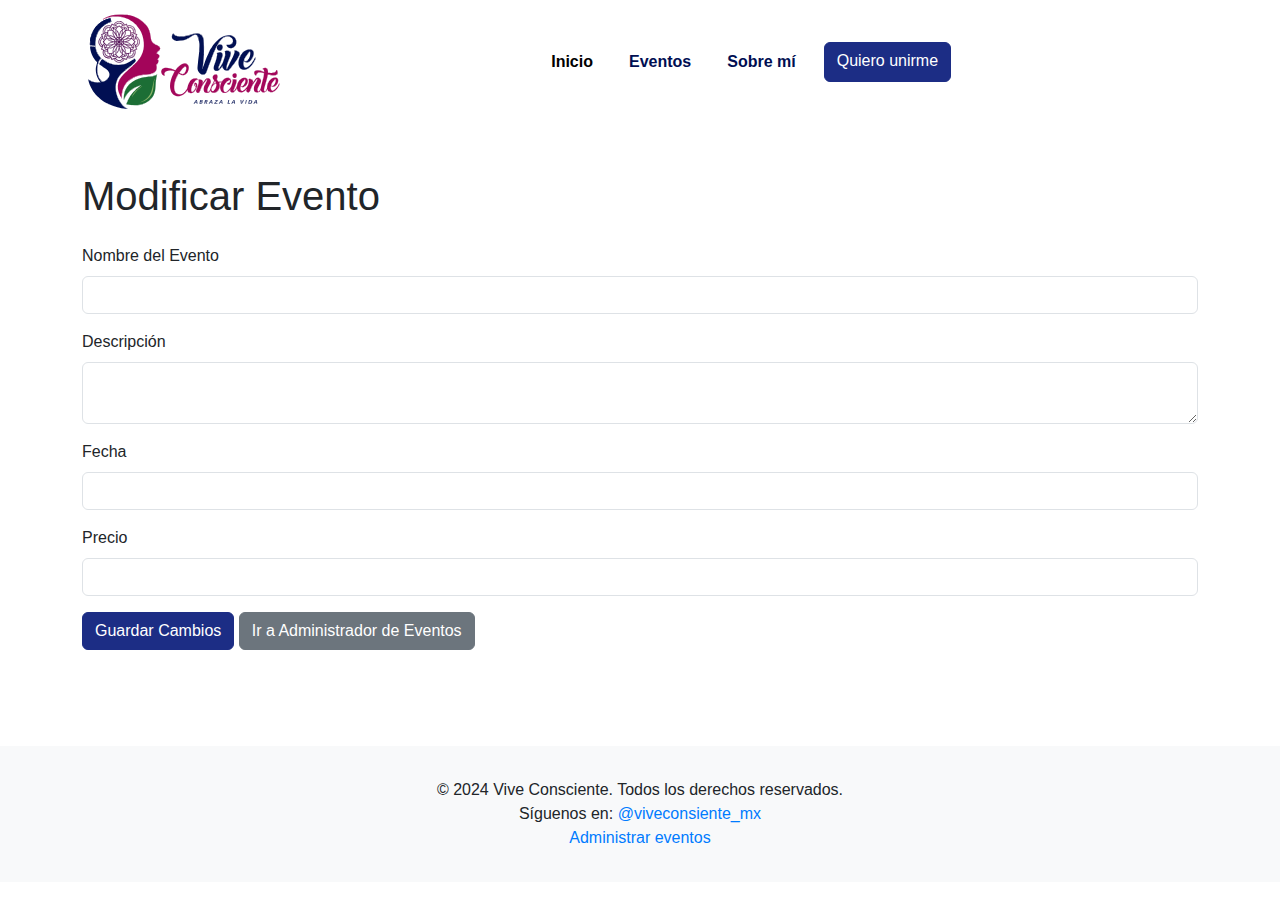
<file: modificar_evento.html>
<!DOCTYPE html>
<html lang="es">
<head>
    <meta charset="UTF-8">
    <meta name="viewport" content="width=device-width, initial-scale=1.0">
    <link href="https://cdn.jsdelivr.net/npm/bootstrap@5.3.2/dist/css/bootstrap.min.css" rel="stylesheet">
    <script src="https://code.jquery.com/jquery-3.7.1.min.js"></script>
    <link href="estilos.css" rel="stylesheet">
    <title>Modificar Evento - Vive Consciente</title>
</head>
<body>
    <div id="navbar-container"></div>

    <div class="container py-5">
        <h1 class="mb-4">Modificar Evento</h1>
        <form id="modify-event-form">
            <div class="mb-3">
                <label for="nombre" class="form-label">Nombre del Evento</label>
                <input type="text" class="form-control" id="nombre" name="nombre" required>
            </div>
            <div class="mb-3">
                <label for="descripcion" class="form-label">Descripción</label>
                <textarea class="form-control" id="descripcion" name="descripcion" required></textarea>
            </div>
            <div class="mb-3">
                <label for="fecha" class="form-label">Fecha</label>
                <input type="text" class="form-control" id="fecha" name="fecha" required>
            </div>
            <div class="mb-3">
                <label for="precio" class="form-label">Precio</label>
                <input type="text" class="form-control" id="precio" name="precio" required>
            </div>
            <button type="submit" class="btn btn-primary">Guardar Cambios</button>
            <a href="admin_eventos.html" class="btn btn-secondary">Ir a Administrador de Eventos</a>
        </form>
    </div>

    

    <div id="footer-container"></div>

    <script>
        $(document).ready(function() {
            $('#navbar-container').load('comunes/navbar.html');
            $('#footer-container').load('comunes/footer.html');

            const urlParams = new URLSearchParams(window.location.search);
            const eventId = urlParams.get('id');

            // Cargar la información del evento
            $.ajax({
                url: `http://localhost:8000/eventos/${eventId}`,
                method: 'GET',
                success: function(evento) {
                    $('#nombre').val(evento.nombre);
                    $('#descripcion').val(evento.descripcion);
                    $('#fecha').val(evento.fecha);
                    $('#precio').val(evento.precio);
                },
                error: function(err) {
                    console.error('Error cargando evento:', err);
                }
            });

            $('#modify-event-form').submit(function(event) {
                event.preventDefault();

                const eventoModificado = {
                    nombre: $('#nombre').val(),
                    descripcion: $('#descripcion').val(),
                    fecha: $('#fecha').val(),
                    precio: $('#precio').val()
                };

                $.ajax({
                    url: `http://localhost:8000/eventos/${eventId}`,
                    method: 'PUT',
                    contentType: 'application/json',
                    data: JSON.stringify(eventoModificado),
                    success: function() {
                        window.location.href = 'admin_eventos.html'; // Redirige a la página de administración de eventos
                    },
                    error: function(err) {
                        console.error('Error al modificar evento:', err);
                    }
                });
            });
        });
    </script>
</body>
</html>
</file>
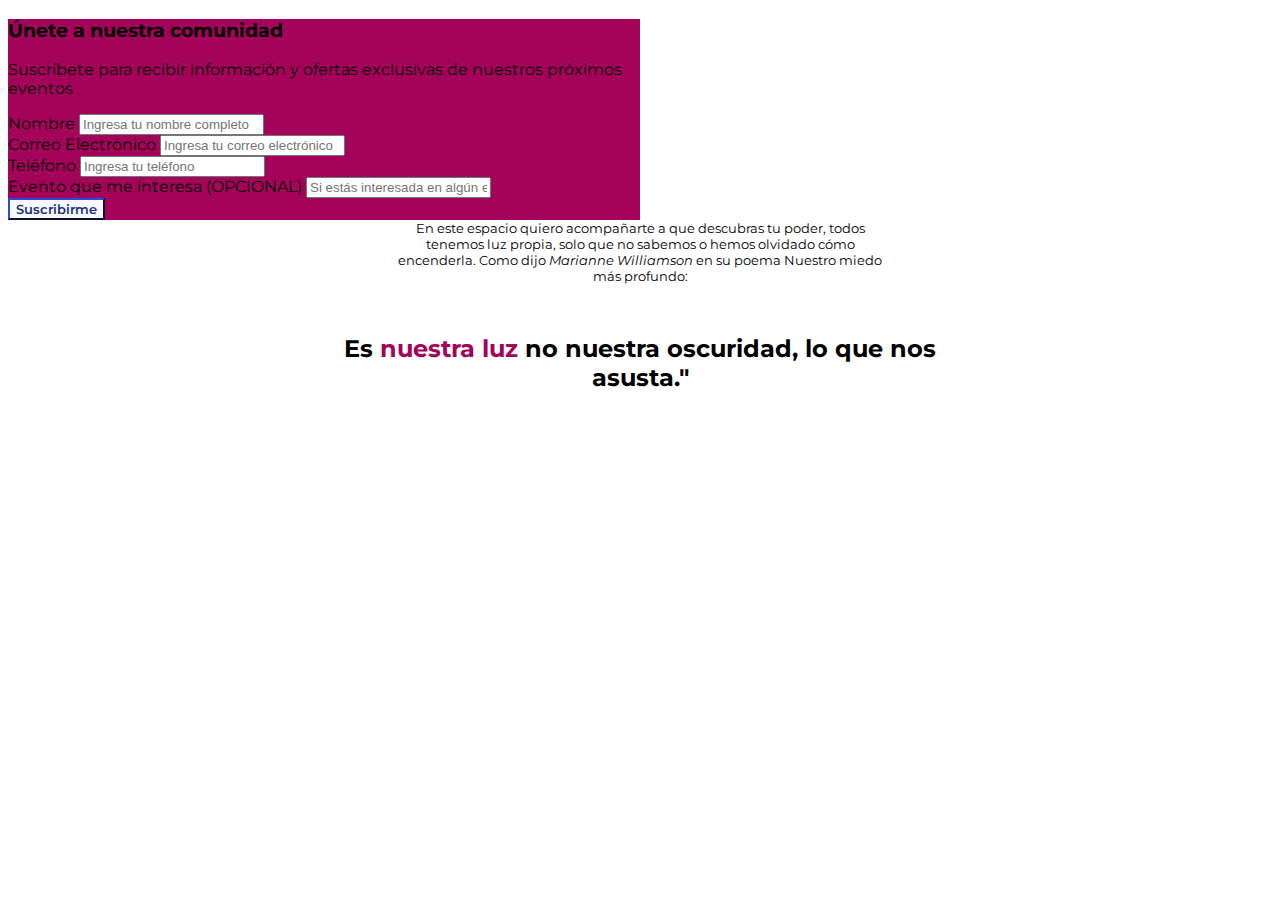
<file: registro.html>
<!DOCTYPE html>
<html lang="en">
<head>
    <meta charset="UTF-8">
    <meta name="viewport" content="width=device-width, initial-scale=1.0">
    <link rel="preconnect" href="https://fonts.googleapis.com">
    <link rel="preconnect" href="https://fonts.gstatic.com" crossorigin>
    <link href="https://fonts.googleapis.com/css2?family=Montserrat:ital,wght@0,100..900;1,100..900&display=swap" rel="stylesheet">
    <link href="https://cdn.jsdelivr.net/npm/bootstrap@5.3.2/dist/css/bootstrap.min.css" rel="stylesheet" integrity="sha384-T3c6CoIi6uLrA9TneNEoa7RxnatzjcDSCmG1MXxSR1GAsXEV/Dwwykc2MPK8M2HN" crossorigin="anonymous">
    <script src="https://code.jquery.com/jquery-3.7.1.min.js" integrity="sha256-/JqT3SQfawRcv/BIHPThkBvs0OEvtFFmqPF/lYI/Cxo=" crossorigin="anonymous"></script>
    <link href="estilos.css" rel="stylesheet">
    <title>Vive Consciente</title>
    <title>Contacto</title>
</head>
<body>
    <!--Navbar-->
    <div id="navbar-container" class="container-fluid"></div>
    <!-- Navbar fin -->

    <!-- Formulario e información -->
    <div class="container px-auto py-5 registro rounded my-3" style="background: #A30459;">
      <section class="container mx-auto flex-column py-2">
        <div class="col text-center text-white">
          <h3>Únete a nuestra comunidad</h3>
          <p>Suscríbete para recibir información y ofertas exclusivas de nuestros próximos eventos</p>
        </div>
        <div class="col">
          <form id="registroForm">
            <div class="mb-5">
              <label for="nombre" class="form-label text-white">Nombre</label>
              <input type="text" class="form-control" id="nombre" name="nombre" placeholder="Ingresa tu nombre completo">
            </div>
            <div class="mb-5">
              <label for="email" class="form-label text-white">Correo Electrónico</label>
              <input type="email" class="form-control" id="email" name="email" placeholder="Ingresa tu correo electrónico">
            </div>
            <div class="mb-5">
              <label for="telefono" class="form-label text-white">Teléfono</label>
              <input type="tel" class="form-control" id="telefono" name="telefono" pattern="[0-9]+" placeholder="Ingresa tu teléfono">
            </div>
            <div class="mb-5">
              <label for="interes" class="form-label text-white">Evento que me interesa (OPCIONAL)</label>
              <input type="tel" class="form-control" id="interes" name="interes" placeholder="Si estás interesada en algún evento específico, escribe aquí cuál">
            </div>
            <div class="text-center">
              <button type="submit" class="btn btn-outline-primary">Suscribirme</button>
            </div>
          </form>
        </div>
      </section>
    </div>
    <!-- Fin forms e info-->


    <!-- Frase -->
    <section class="mt-5 pt-5">
      <div class="container d-flex w-100 h-100 p-3 px-3 mx-auto flex-column">
        <h5 class="subtitulo">En este espacio quiero acompañarte a que descubras tu poder, todos tenemos luz propia, solo que no sabemos o hemos olvidado cómo encenderla. Como dijo <span class="italica">Marianne Williamson</span> en su poema Nuestro miedo más profundo:</h5>
        <h2 class="frase">Es <span class="resaltado">nuestra luz</span> no nuestra oscuridad, lo que nos asusta."</h2>
      </div>
    </section>
    <!-- Frase fin -->


    <!-- Footer -->
    <div id="footer-container"></div>
     <!-- Fin del footer -->
   
  <script>
    $(document).ready(function() {
      $('#navbar-container').load('comunes/navbar.html');
      $('#footer-container').load('comunes/footer.html');

      $('#registroForm').on('submit', function(event) {
        event.preventDefault();

        var nombre = $('#nombre').val();
        var email = $('#email').val();
        var telefono = $('#telefono').val();
        var interes = $('#interes').val();

        $.ajax({
          url: 'http://localhost:8000/usuarios/',
          type: 'POST',
          contentType: 'application/json',
          data: JSON.stringify({
            nombre: nombre,
            email: email,
            telefono: telefono,
            interes: interes
          }),
          success: function(response) {
            alert('Suscripción exitosa. ¡Gracias por unirte a nuestra comunidad!');
            $('#registroForm')[0].reset(); // Resetea el formulario después del envío
          },
          error: function(xhr, status, error) {
            alert('Ocurrió un error. Por favor, intenta nuevamente.');
            console.error(error);
          }
        });
      });
    });
  </script>

</body>
</html>
</file>
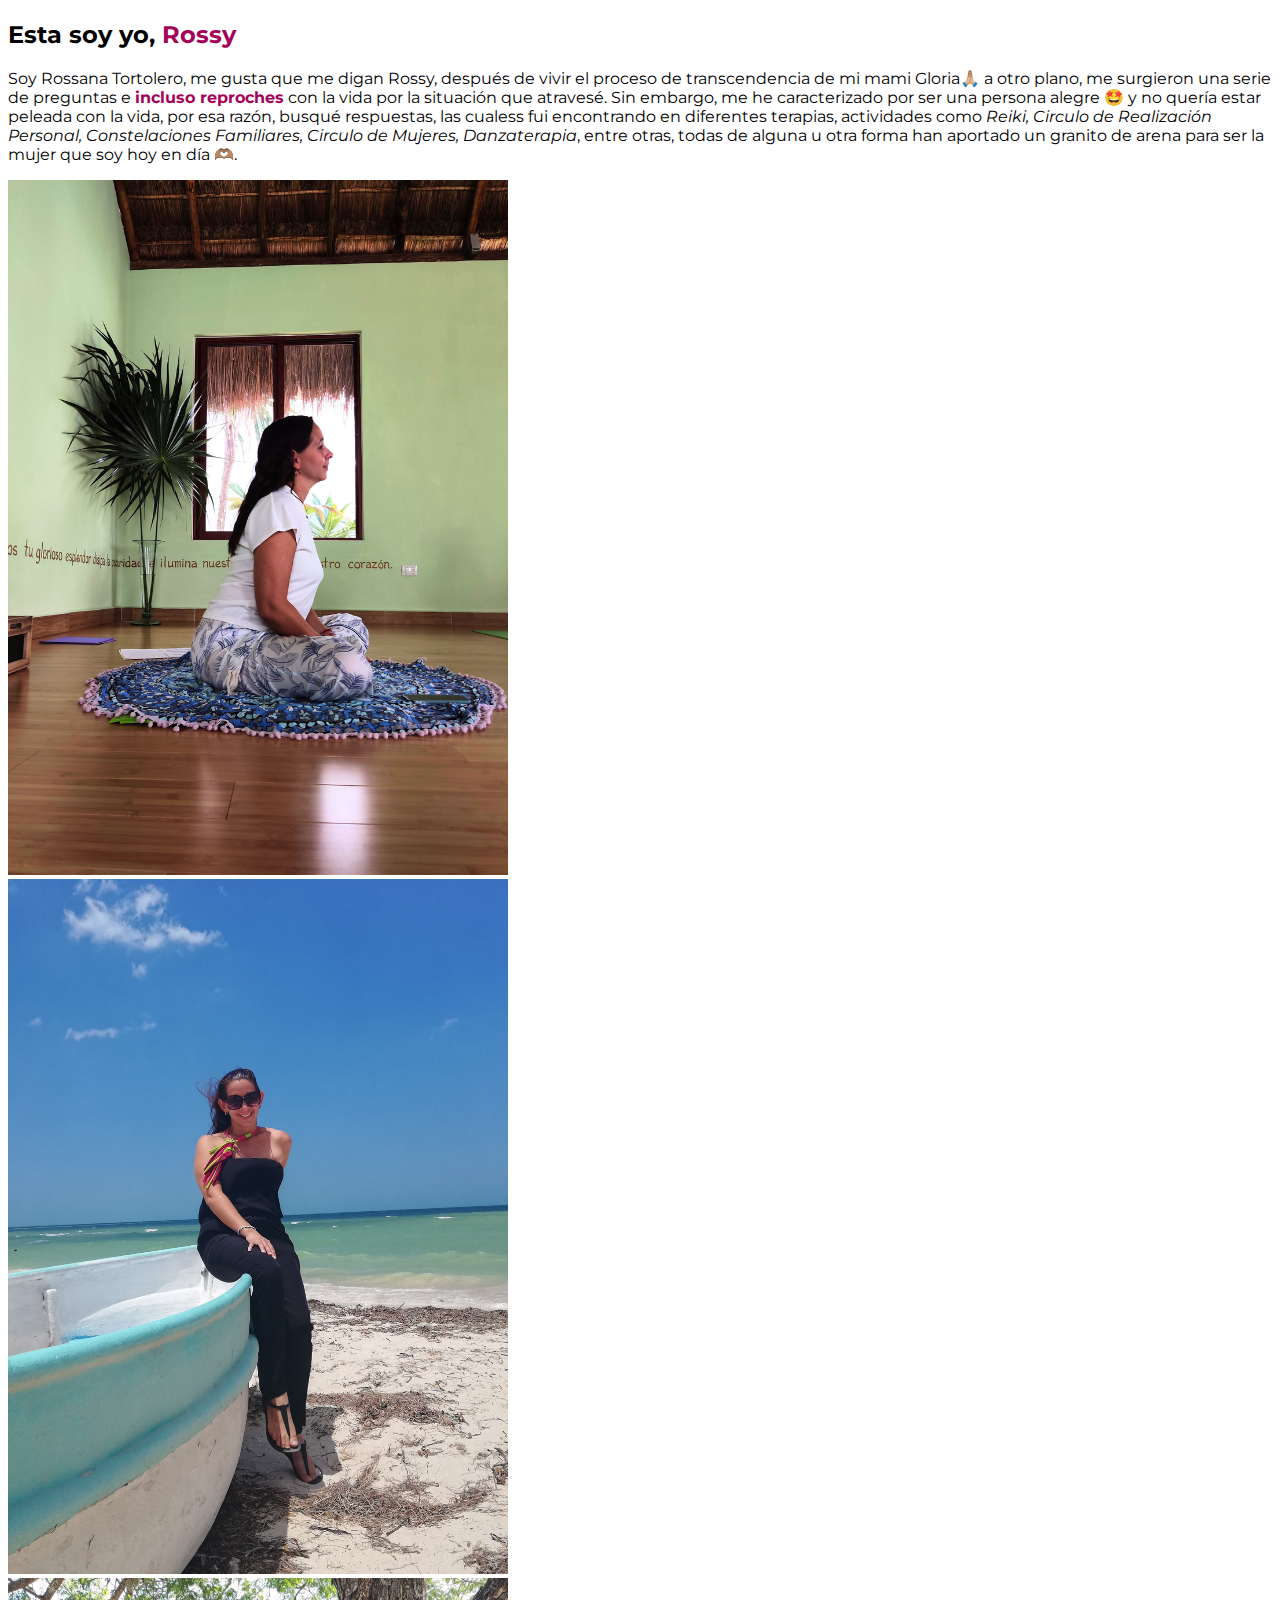
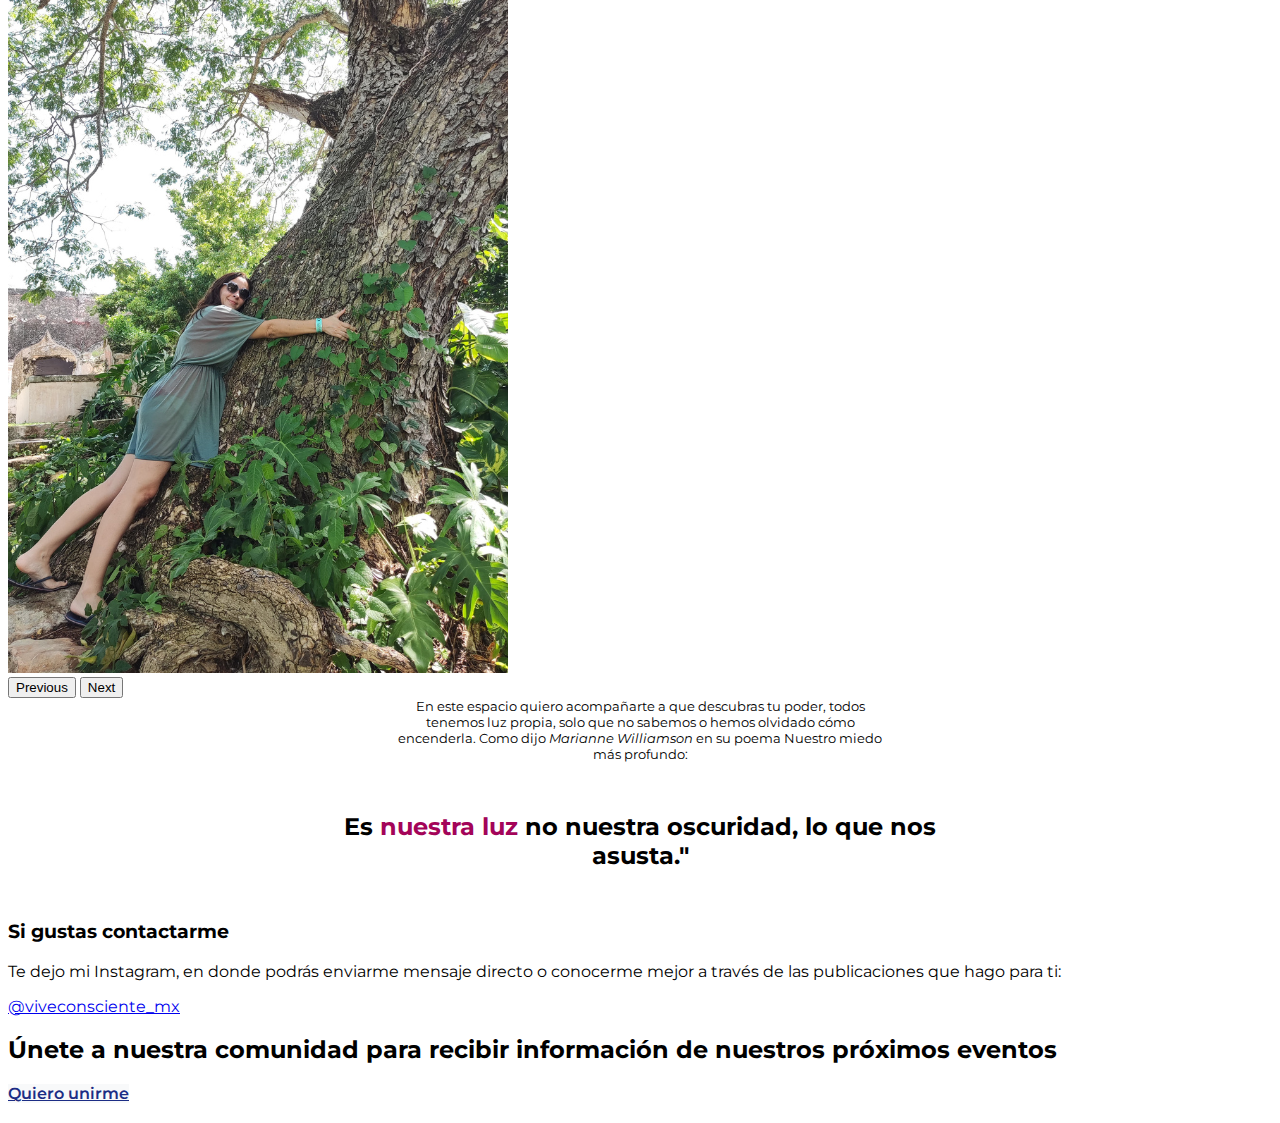
<file: sobremi.html>
<!DOCTYPE html>
<html lang="en">
<head>
    <meta charset="UTF-8">
    <meta name="viewport" content="width=device-width, initial-scale=1.0">
    <link rel="preconnect" href="https://fonts.googleapis.com">
    <link rel="preconnect" href="https://fonts.gstatic.com" crossorigin>
    <link href="https://fonts.googleapis.com/css2?family=Montserrat:ital,wght@0,100..900;1,100..900&display=swap" rel="stylesheet">
    <link href="https://cdn.jsdelivr.net/npm/bootstrap@5.3.2/dist/css/bootstrap.min.css" rel="stylesheet" integrity="sha384-T3c6CoIi6uLrA9TneNEoa7RxnatzjcDSCmG1MXxSR1GAsXEV/Dwwykc2MPK8M2HN" crossorigin="anonymous">
    <script src="https://code.jquery.com/jquery-3.7.1.min.js" integrity="sha256-/JqT3SQfawRcv/BIHPThkBvs0OEvtFFmqPF/lYI/Cxo=" crossorigin="anonymous"></script>
    <link href="estilos.css" rel="stylesheet">
    <title>Vive Consciente</title>
    <title>Contacto</title>
</head>
<body>
    <!--Navbar-->
    <div id="navbar-container"></div>
    <!-- Navbar fin -->

    <!-- Presentación -->
    <section class="container py-5">
        <div class="row align-items-center">
          <div class="col-md-6 text-center mx-auto">
            <h2>Esta soy yo, <span class="resaltado">Rossy</span></h2>
            <p>Soy Rossana Tortolero, me gusta que me digan Rossy, después de vivir el proceso de transcendencia de mi mami Gloria🙏🏼 a otro plano, me surgieron una serie de preguntas e <span class="resaltado">incluso reproches</span> con la vida por la situación que atravesé. Sin embargo, me he caracterizado por ser una persona alegre 🤩 y no quería estar peleada con la vida, por esa razón, busqué respuestas, las cualess fui encontrando en diferentes terapias, actividades como <span class="italica">Reiki, Circulo de Realización Personal, Constelaciones Familiares, Circulo de Mujeres, Danzaterapia</span>, entre otras, todas de alguna u otra forma han aportado un granito de arena para ser la mujer que soy hoy en día 🫶🏽.</p>
          </div>
          <div class="col-md-6">
            <div id="carouselControls" class="carousel slide" data-bs-ride="carousel">
              <div class="carousel-inner">
                <div class="carousel-item active">
                  <img src="img/imgcont1.png" class="d-block w-100 rounded-3" alt="...">
                </div>
                <div class="carousel-item">
                  <img src="img/imgcont2.png" class="d-block w-100 rounded-3" alt="...">
                </div>
                <div class="carousel-item">
                  <img src="img/imgcont3.png" class="d-block w-100 rounded-3" alt="...">
                </div>
              </div>
              <button class="carousel-control-prev" type="button" data-bs-target="#carouselControls" data-bs-slide="prev">
                <span class="carousel-control-prev-icon" aria-hidden="true"></span>
                <span class="visually-hidden">Previous</span>
              </button>
              <button class="carousel-control-next" type="button" data-bs-target="#carouselControls" data-bs-slide="next">
                <span class="carousel-control-next-icon" aria-hidden="true"></span>
                <span class="visually-hidden">Next</span>
              </button>
            </div>
          </div>
        </div>
    </section>
    <!-- Presentación fin -->

    <!-- Frase -->
    <section>
      <div class="container d-flex w-100 h-100 p-3 px-3 mx-auto flex-column">
        <h5 class="subtitulo">En este espacio quiero acompañarte a que descubras tu poder, todos tenemos luz propia, solo que no sabemos o hemos olvidado cómo encenderla. Como dijo <span class="italica">Marianne Williamson</span> en su poema Nuestro miedo más profundo:</h5>
        <h2 class="frase">Es <span class="resaltado">nuestra luz</span> no nuestra oscuridad, lo que nos asusta."</h2>
      </div>
    </section>
    <!-- Frase fin -->

    <!-- Formulario e información -->
    <section class="container py-5 " style="margin-bottom:20px; margin-top:50px">
      <div class="row align-items-center">
        <div class="col-md-6 text-center">
          <h3>Si gustas contactarme</h3>
          <p>Te dejo mi Instagram, en donde podrás enviarme mensaje directo o conocerme mejor a través de las publicaciones que hago para ti:</p>
          <div class="instagram-container">
            <a href="https://www.instagram.com/viveconsciente_mx" target="_blank">@viveconsciente_mx</a>
          </div>
          
        </div>
        <div class="col-md-6 elemento">
          <div class="row mb-3">
            <div class="col text-center">
              <h2>Únete a nuestra comunidad para recibir información de nuestros próximos eventos</h2>
            </div>
          </div>
          <div class="row">
            <div class="col">
              <form>
                <div class="mb-3 text-center">
                <a class="btn btn-outline-primary me-md-2" href="registro.html">Quiero unirme</a>
              </form>
            </div>
          </div>
        </div>
      </div>
    </section>
    <!-- Fin forms e info-->

    <!-- Footer -->
    <div id="footer-container"></div>
     <!-- Fin del footer -->
   
  <script>
    $(document).ready(function() {
      $('#navbar-container').load('comunes/navbar.html');
      $('#footer-container').load('comunes/footer.html');
    });
  </script>

</body>
</html>
</file>
<file: estilos.css>
body {
    font-family: 'Montserrat', sans-serif; 
}

@media (min-width: 1024px) {
    .navbar li {
      margin-right: 20px; 
    }
}

/*Estilos para teléfono*/
@media (max-width: 767px) {
    .img-movil {
        height: 90vh; 
        max-height: none; 
        width:100%;
        object-fit: cover;
    }

    .card-title1 {
        font-size: 36px; 
        letter-spacing: 3px; 
    }
    .card-text1 {
        font-size: 24px;
        letter-spacing: 2px; 
    }
    .frase {
        text-align: center;
        width: auto;
        margin: 30px 0; 
    }
    .subtitulo {
        font-weight: 400;
        font-size:medium;
        text-align:center;
        width: 80%;
        margin: auto; 
    
    }
    .subtitulo2 {
        font-weight: 400;
        font-size:medium;
        text-align:center;
        width: 80%;
        margin: auto;
    }
    .elemento {
        margin-top: 50px;
    }

}

/*Estilos diferentes a teléfono*/
@media (min-width: 768px) {
    .card-title1 {
      font-size: 56px;
      letter-spacing: 4px;
    }
  
    .card-text1 {
      font-size: 36px;
      letter-spacing: 3px;
    }
    
    .frase {
        text-align:center;
        width: 50%;
        margin: 50px auto; 
        margin-bottom: 40px;
    }

    .img-movil {
        width: 100%;
        height: auto;
        object-fit: cover;
    }

    .subtitulo {
        font-weight: 400;
        text-align:center;
        width: 40%;
        margin: auto; 
    
    }
    .subtitulo2 {
        font-weight: 400;
        text-align:center;
        width: 80%;
        margin: auto; 
    
    }
    
}

@media (min-width: 768px) and (max-width: 1024px) {
    .subtitulo2 {
        font-size: 16px;
}
}
  
@media (min-width: 1025px) {
    .subtitulo2 {
      font-size: 18px;
    }
    .registro {
        width: 50%;
    }
}
  
/* Navbar */
.navbar {
    font-family: 'Montserrat', sans-serif;
    font-weight: 600; 
}
 
.navbar-custom .nav-link {
    color: #000E52;
}
  
.navbar-custom .nav-link:hover,
.navbar-custom .nav-link:focus {
    color: #1C2D85;
    text-decoration: underline;
}


/*Botones*/  
.btn-primary{
    background-color:#1C2D85;
    border-color: #1C2D85;
    font-family: 'Montserrat', sans-serif;
}
.btn-outline-primary {
    color: #1C2D85; 
    border-color: #1C2D85;
    background-color: #f8f9fa;
    font-family: 'Montserrat', sans-serif;
    font-weight: 600; 
}

.btn-outline-primary:hover {
    color: white;
    border-color: #1C2D85; 
    background-color: #1C2D85;
}

/* Cards */
.card {
    border: none;
}

.container2 {
    display: flex;
    align-items: center;
}


.resaltado {
    color: #A30459;
    font-weight: 700;
}
.resaltado2 {
    color: #A30459;
    font-weight: 500;
}

.italica {
    font-style: italic;
}

.card-img-top {
    object-fit: cover;
    width: 100%;
  }

.custom-card {
    margin-top: 30px;
    margin-bottom: 30px;
}

.card-title2 {
    font-weight:700;
}
  
.footer {
    background-color: #f8f9fa;
    padding: 2rem;
    text-align: center;
}

.container2 {
    border: none;
}

.img2 {
    border-radius: 10px;
}
  
  
  
.footer p {
    margin-bottom: 0;
}
  
.footer a {
    color: #007bff;
    text-decoration: none;
}
  
.footer a:hover {
    text-decoration: underline;
}
  
.instagram-container {
    display: inline-flex;
    flex-direction: column;
    align-items: center;
    text-align: center;
}

.instagram-container img {
    width: 40px;
    height: 40px;
    border-radius: 50%;
    margin-bottom: 5px;
}

.instagram-container .username {
    font-size: 14px;
    color: #333;
}
</file>
